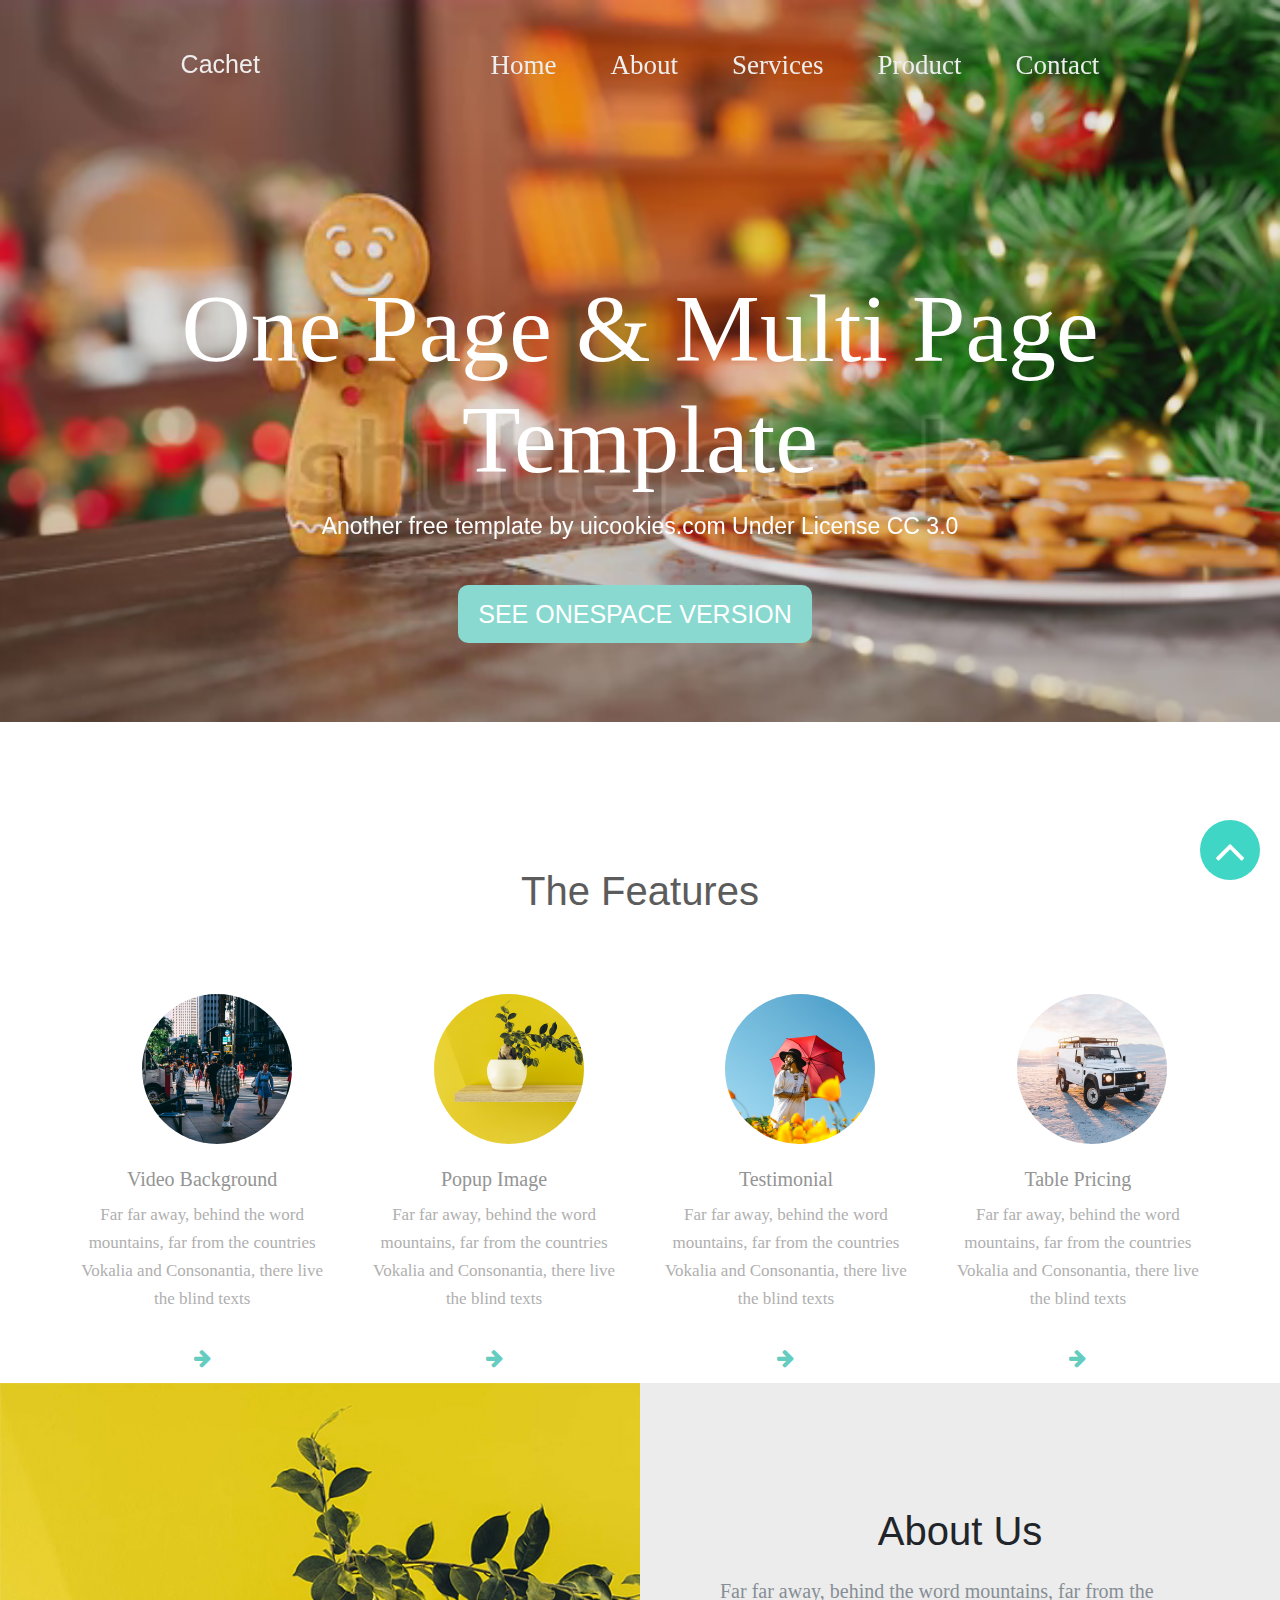
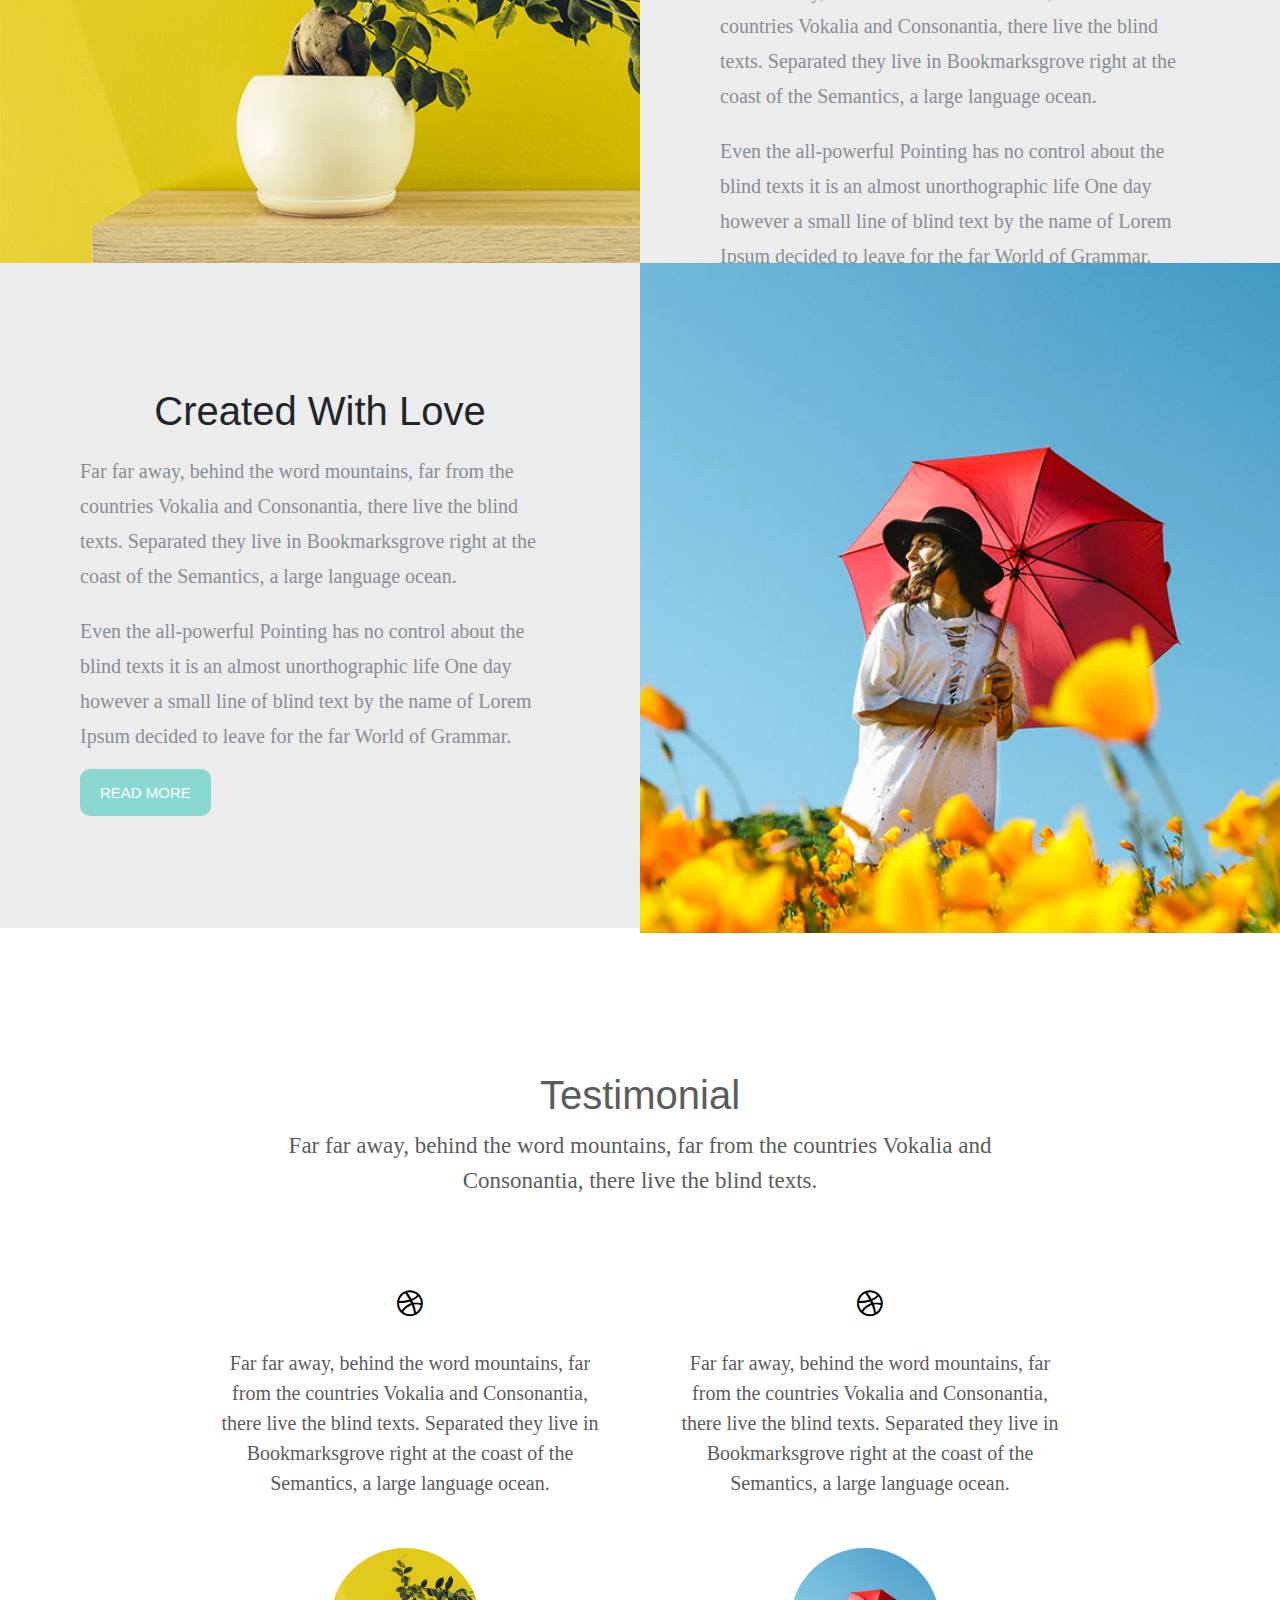
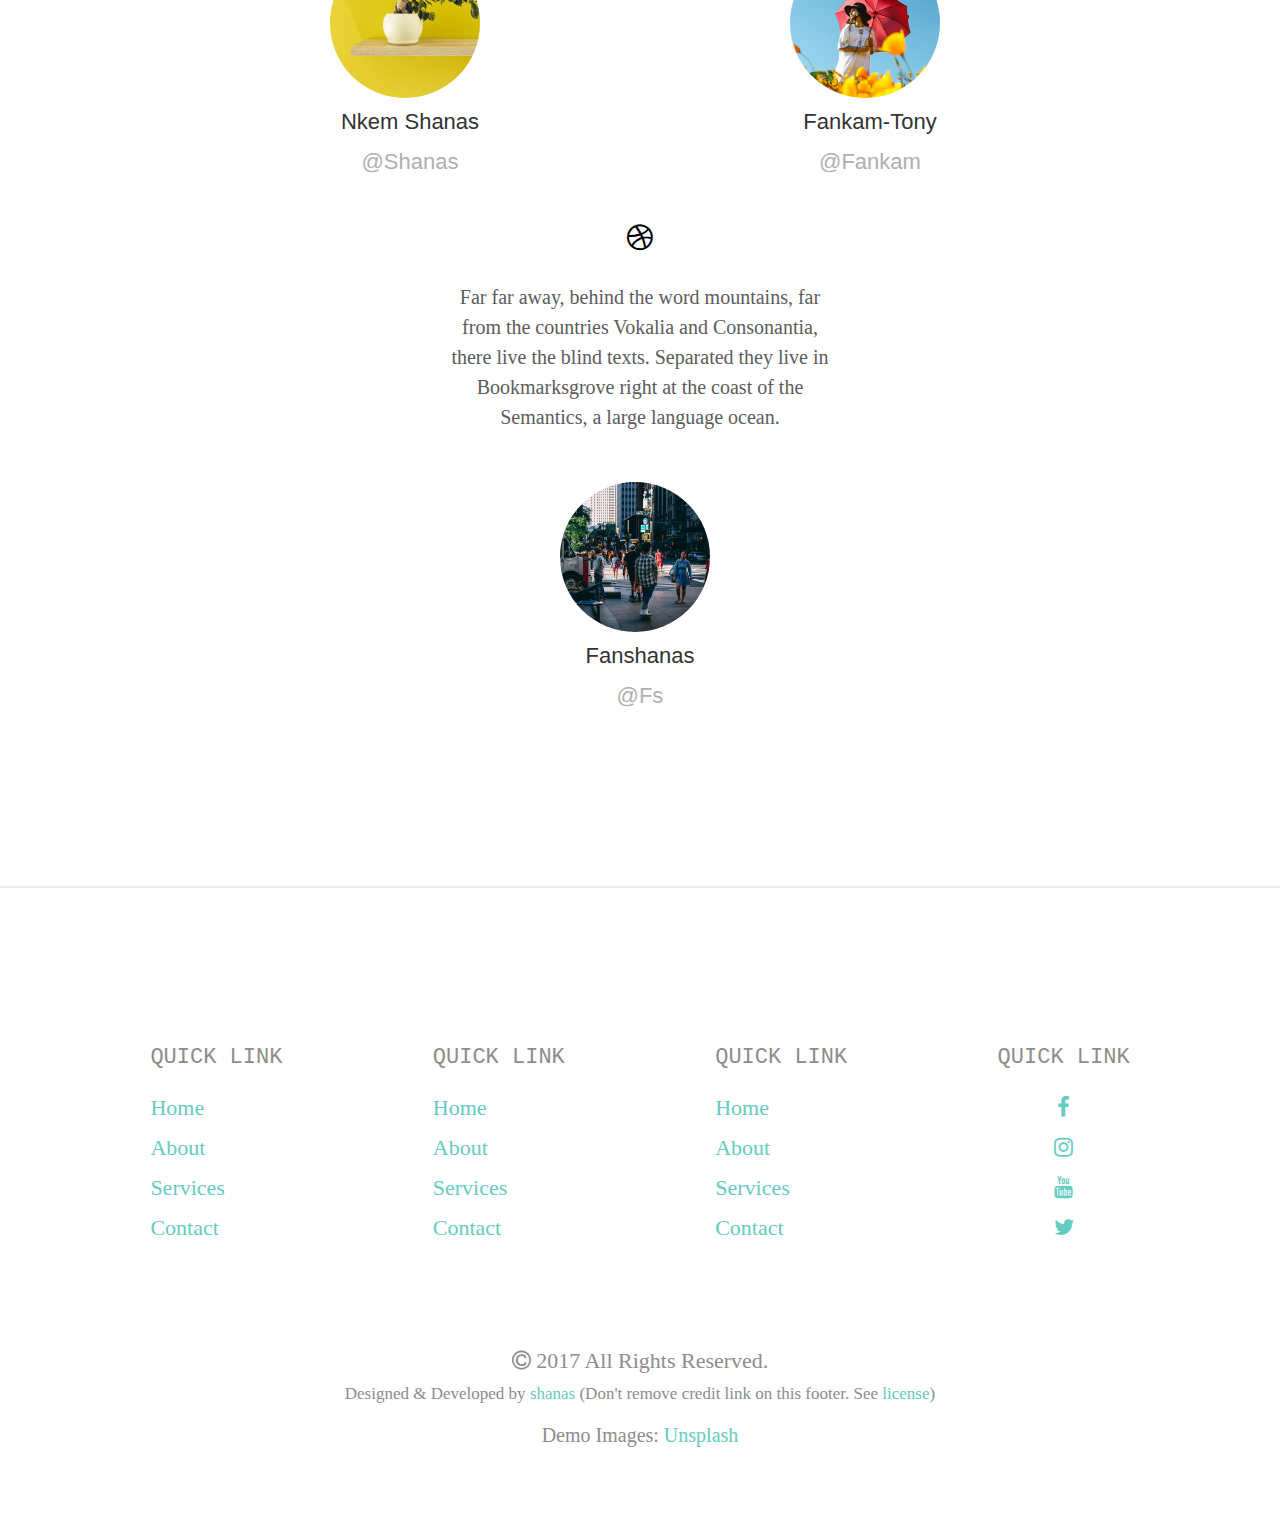
<file: index.html>
<!DOCTYPE html>
<html lang="en">
<head>
    <meta charset="UTF-8">
    <meta name="viewport" content="width=device-width, initial-scale=1.0">
    <title>Uicookies | Free HTML Template</title>
    <link rel="stylesheet" href="css/styles.css">
    <link rel="stylesheet" href="icons/font-awesome/css/font-awesome.css">
    <link 
        rel="icon"
        title="image/png"
        href="/images/logo.png"
    />
</head>
    <body>
        
        <section class="landing-page-container" id="back-video">
            <div class="header-link-container">
                <div class="logo-img">
                    <p>
                        cachet
                    </p>
                </div>

                <div class="link-container">
                    <ul>
                        <li><a href="index.html">home</a></li>
                        <li><a href="about.html" target="_blank">about</a></li>
                        <li><a href="service.html" target="_blank">services</a></li>
                        <li><a href="product.html" target="_blank">product</a></li>
                        <li><a href="contant.html" target="_blank">contact</a></li>
                    </ul>
                </div>
            </div>

            <div class="sub-menu-sm">
                <div class="logo-img" id="logo-img-ed">
                    <p>
                        cachet
                    </p>
                </div>

                <div class="navicon">
                    <i class="fa fa-navicon"></i>

                    <div class="link-container" id="link-ed">
                        <ul>
                            <li><a href="index.html">home</a></li>
                            <li><a href="about.html">about</a></li>
                            <li><a href="service.html">services</a></li>
                            <li><a href="product.html">product</a></li>
                            <li><a href="contant.html">contact</a></li>
                        </ul>
                    </div>
                </div>
            </div>

            <div class="contact-text-container">
                <div class="contact ed">
                    <p>
                        one page & multi page template
                    </p>
                </div>

                <div class="contact-text">
                    <p>
                        Another free template by uicookies.com Under License CC 3.0
                    </p>
                </div>

                <div class="get-watch-container">
                    <div class="get-app">
                        <p>
                            <a href="https://unsplash.com/" target="_blank">see onespace version</a>
                        </p>
                    </div>
                    
                </div>
            </div>

            <video autoplay loop muted class="video">
                <source src="videos/stock-footage-gingerbread-man-dancing-in-christmas-cozy-interior-on-table-d-animation-of-funny-hot-and-sweet.webm">
            </video>
        </section> 


        <section class="features-container">
            <div class="header-text">
                <p>
                    the features
                </p>
            </div>
            <div class="feature-content-container">
                <div class="feature-content">
                    <div class="image">
                        <img src="/images/img_1.jpg" alt="">
                    </div>
                    <div class="feature-text1">
                        <p>
                            video background
                        </p>
                    </div>
                    <div class="feature-text2">
                        <p>
                            Far far away, behind the word
                        </p>
                        <p>
                            mountains, far from the countries
                        </p>
                        <p>
                            Vokalia and Consonantia, there live
                        </p>
                        <p>
                            the blind texts
                        </p>
                    </div>
                    <div class="icon">
                        <i class="fa fa-arrow-right"></i>
                    </div>
                </div>

                <div class="feature-content">
                    <div class="image">
                        <img src="/images/img_2.jpg" alt="">
                    </div>
                    <div class="feature-text1">
                        <p>
                            popup image
                        </p>
                    </div>
                    <div class="feature-text2">
                        <p>
                            Far far away, behind the word
                        </p>
                        <p>
                            mountains, far from the countries
                        </p>
                        <p>
                            Vokalia and Consonantia, there live
                        </p>
                        <p>
                            the blind texts
                        </p>
                    </div>
                    <div class="icon">
                        <i class="fa fa-arrow-right"></i>
                    </div>
                </div>

                <div class="feature-content">
                    <div class="image">
                        <img src="/images/img_3.jpg" alt="">
                    </div>
                    <div class="feature-text1">
                        <p>
                            testimonial
                        </p>
                    </div>
                    <div class="feature-text2">
                        <p>
                            Far far away, behind the word
                        </p>
                        <p>
                            mountains, far from the countries
                        </p>
                        <p>
                            Vokalia and Consonantia, there live
                        </p>
                        <p>
                            the blind texts
                        </p>
                    </div>
                    <div class="icon">
                        <i class="fa fa-arrow-right"></i>
                    </div>
                </div>

                <div class="feature-content">
                    <div class="image">
                        <img src="/images/img_4.jpg" alt="">
                    </div>
                    <div class="feature-text1">
                        <p>
                            table pricing
                        </p>
                    </div>
                    <div class="feature-text2">
                        <p>
                            Far far away, behind the word
                        </p>
                        <p>
                            mountains, far from the countries
                        </p>
                        <p>
                            Vokalia and Consonantia, there live
                        </p>
                        <p>
                            the blind texts
                        </p>
                    </div>
                    <div class="icon">
                        <i class="fa fa-arrow-right"></i>
                    </div>
                </div>
            </div>
        </section>


        <section class="about-container"> 
            <div class="about">
                <div class="about-image"></div>
                <div class="about-text">
                    <div class="about-header">
                        <p>
                            about us
                        </p>
                    </div>
                    <div class="about-text1">
                        <p>
                            Far far away, behind the word mountains, far from the countries Vokalia and Consonantia, there live the blind texts. Separated they live in Bookmarksgrove right at the coast of the Semantics, a large language ocean.
                        </p>
                    </div>
                    <div class="about-text1 ed">
                        <p>
                            Even the all-powerful Pointing has no control about the blind texts it is an almost unorthographic life One day however a small line of blind text by the name of Lorem Ipsum decided to leave for the far World of Grammar.
                        </p>
                    </div>
                    <div class="get-app">
                        <p>
                            <a href="https://uicookies.com/demo/theme/cachet/single-page.html" target="_blank">read more</a>
                        </p>
                    </div>
                </div>
            </div>


            <div class="none">
                <div class="about-image"></div>
                <div class="about-text">
                    <div class="about-header">
                        <p>
                            about us
                        </p>
                    </div>
                    <div class="about-text1">
                        <p>
                            Far far away, behind the word mountains, far from the countries Vokalia and Consonantia, there live the blind texts. Separated they live in Bookmarksgrove right at the coast of the Semantics, a large language ocean.
                        </p>
                    </div>
                    <div class="about-text1 ed">
                        <p>
                            Even the all-powerful Pointing has no control about the blind texts it is an almost unorthographic life One day however a small line of blind text by the name of Lorem Ipsum decided to leave for the far World of Grammar.
                        </p>
                    </div>
                    <div class="get-app">
                        <p>
                            <a href="https://uicookies.com/demo/theme/cachet/single-page.html" target="_blank">read more</a>
                        </p>
                    </div>
                </div>
            </div>
        </section>
        

        <section class="about-container ed"> 
            <div class="about">
                <div class="about-image ed"></div>
                <div class="about-text">
                    <div class="about-header">
                        <p>
                            Created with love
                        </p>
                    </div>
                    <div class="about-text1">
                        <p>
                            Far far away, behind the word mountains, far from the countries Vokalia and Consonantia, there live the blind texts. Separated they live in Bookmarksgrove right at the coast of the Semantics, a large language ocean.
                        </p>
                    </div>
                    <div class="about-text1 ed">
                        <p>
                            Even the all-powerful Pointing has no control about the blind texts it is an almost unorthographic life One day however a small line of blind text by the name of Lorem Ipsum decided to leave for the far World of Grammar.
                        </p>
                    </div>
                    <div class="get-app">
                        <p>
                            <a href="https://uicookies.com/demo/theme/cachet/single-page.html" target="_blank">read more</a>
                        </p>
                    </div>
                </div>
            </div>


            <div class="none">
                <div class="about-image ed"></div>
                <div class="about-text">
                    <div class="about-header">
                        <p>
                            Created with love
                        </p>
                    </div>
                    <div class="about-text1">
                        <p>
                            Far far away, behind the word mountains, far from the countries Vokalia and Consonantia, there live the blind texts. Separated they live in Bookmarksgrove right at the coast of the Semantics, a large language ocean.
                        </p>
                    </div>
                    <div class="about-text1 ed">
                        <p>
                            Even the all-powerful Pointing has no control about the blind texts it is an almost unorthographic life One day however a small line of blind text by the name of Lorem Ipsum decided to leave for the far World of Grammar.
                        </p>
                    </div>
                    <div class="get-app">
                        <p>
                            <a href="https://uicookies.com/demo/theme/cachet/single-page.html" target="_blank">read more</a>
                        </p>
                    </div>
                </div>
            </div>
        </section>

        
        <section>
            <div class="testimonial-container">
                <div class="header-text2">
                    <p>
                        testimonial
                    </p>
                </div>
                <div class="testmo-text1">
                    <p>
                        Far far away, behind the word mountains, far from the countries Vokalia and
                    </p>
                    <p>
                        Consonantia, there live the blind texts.
                    </p>
                </div>

                <div class="people-testmo-container">
                    <div class="people-testmo">
                        <div class="testmo-icon">
                            <i class="fa fa-dribbble"></i>
                        </div>
                        <div class="text-testimo">
                            <p>
                                Far far away, behind the word mountains, far from the countries Vokalia and Consonantia, there live the blind texts. Separated they live in Bookmarksgrove right at the coast of the Semantics, a large language ocean.
                            </p>
                        </div>
                        <div class="image">
                            <img src="/images/img_2.jpg" alt="">
                        </div>
                        <div class="name">
                            <p>
                                nkem shanas
                            </p>
                            <p class="at-name">
                                @shanas
                            </p>
                        </div>
                    </div>

                    <div class="people-testmo">
                        <div class="testmo-icon">
                            <i class="fa fa-dribbble"></i>
                        </div>
                        <div class="text-testimo">
                            <p>
                                Far far away, behind the word mountains, far from the countries Vokalia and Consonantia, there live the blind texts. Separated they live in Bookmarksgrove right at the coast of the Semantics, a large language ocean.
                            </p>
                        </div>
                        <div class="image">
                            <img src="/images/img_3.jpg" alt="">
                        </div>
                        <div class="name">
                            <p>
                                fankam-tony
                            </p>
                            <p class="at-name">
                                @fankam
                            </p>
                        </div>
                    </div>

                    <div class="people-testmo">
                        <div class="testmo-icon">
                            <i class="fa fa-dribbble"></i>
                        </div>
                        <div class="text-testimo">
                            <p>
                                Far far away, behind the word mountains, far from the countries Vokalia and Consonantia, there live the blind texts. Separated they live in Bookmarksgrove right at the coast of the Semantics, a large language ocean.
                            </p>
                        </div>
                        <div class="image">
                            <img src="/images/img_1.jpg" alt="">
                        </div>
                        <div class="name">
                            <p>
                                fanshanas
                            </p>
                            <p class="at-name">
                                @fs
                            </p>
                        </div>
                    </div>

                </div>
            </div>
        </section>


        <section>
            <div class="horizontal-line"></div>
            
            <div class="center-footer-link">
                <div class="quick-link-container">
                    <div class="quick">
                        <p>
                            quick link
                        </p>
                    </div>

                    <div class="quick-link-container">
                        <div class="quick-link">
                            <a href="index.html">home</a>
                        </div>
                        <div class="quick-link">
                            <a href="about.html" target="_blank">about</a>
                        </div>
                        <div class="quick-link">
                            <a href="service.html" target="_blank">services</a>
                        </div>
                        <div class="quick-link">
                            <a href="#contact-home" target="_blank">contact</a>
                        </div>
                    </div>
                </div>

                <div class="quick-link-container">
                    <div class="quick">
                        <p>
                            quick link
                        </p>
                    </div>

                    <div class="quick-link-container">
                        <div class="quick-link">
                            <a href="index.html">home</a>
                        </div>
                        <div class="quick-link">
                            <a href="about.html" target="_blank">about</a>
                        </div>
                        <div class="quick-link">
                            <a href="service.html" target="_blank">services</a>
                        </div>
                        <div class="quick-link">
                            <a href="#contact-home" target="_blank">contact</a>
                        </div>
                    </div>
                </div>

                <div class="quick-link-container">
                    <div class="quick">
                        <p>
                            quick link
                        </p>
                    </div>

                    <div class="quick-link-container">
                        <div class="quick-link">
                            <a href="index.html">home</a>
                        </div>
                        <div class="quick-link">
                            <a href="about.html" target="_blank">about</a>
                        </div>
                        <div class="quick-link">
                            <a href="service.html" target="_blank">services</a>
                        </div>
                        <div class="quick-link">
                            <a href="#contact-home" target="_blank">contact</a>
                        </div>
                    </div>
                </div>

                <div class="quick-link-container">
                    <div class="quick">
                        <p>
                            quick link
                        </p>
                    </div>

                    <div class="quick-link-container ed">
                        <div class="quick-link">
                            <a href=""><i class="fa fa-facebook"> <span>| facebook</span> </i></a>
                        </div>
                        <div class="quick-link">
                            <a href=""><i class="fa fa-instagram"> <span>| instagram</span> </i></a>
                        </div>
                        <div class="quick-link">
                            <a href=""><i class="fa fa-youtube"> <span>| youtube</span> </i></a>
                        </div>
                        <div class="quick-link">
                            <a href=""><i class="fa fa-twitter"> <span>| twitter</span> </i></a>
                        </div>
                    </div>
                </div>
            </div>

            <div class="footer-conclude-container">
                <div class="footer-copyright">
                    <p>
                        <i class="fa fa-copyright"></i> 2017 all rights reserved.
                    </p>
                </div>
                <div class="footer-text">
                    <p>
                        Designed & Developed by <span>shanas</span> (Don't remove credit link on this footer. See <a href="https://uicookies.com/demo/theme/cachet/single-page.html" target="_blank">license</a>)
                    </p>
                </div>
                <div class="demo">
                    <p>
                        demo images: <a href="https://unsplash.com/" target="_blank"><span>unsplash</span></a>
                    </p>
                </div>
            </div>

            <div class="scroll-to-top">
                <a href="index.html"><i class="fa fa-angle-up"></i></a>
            </div>
        </section>
    </body>
</html>
</file>
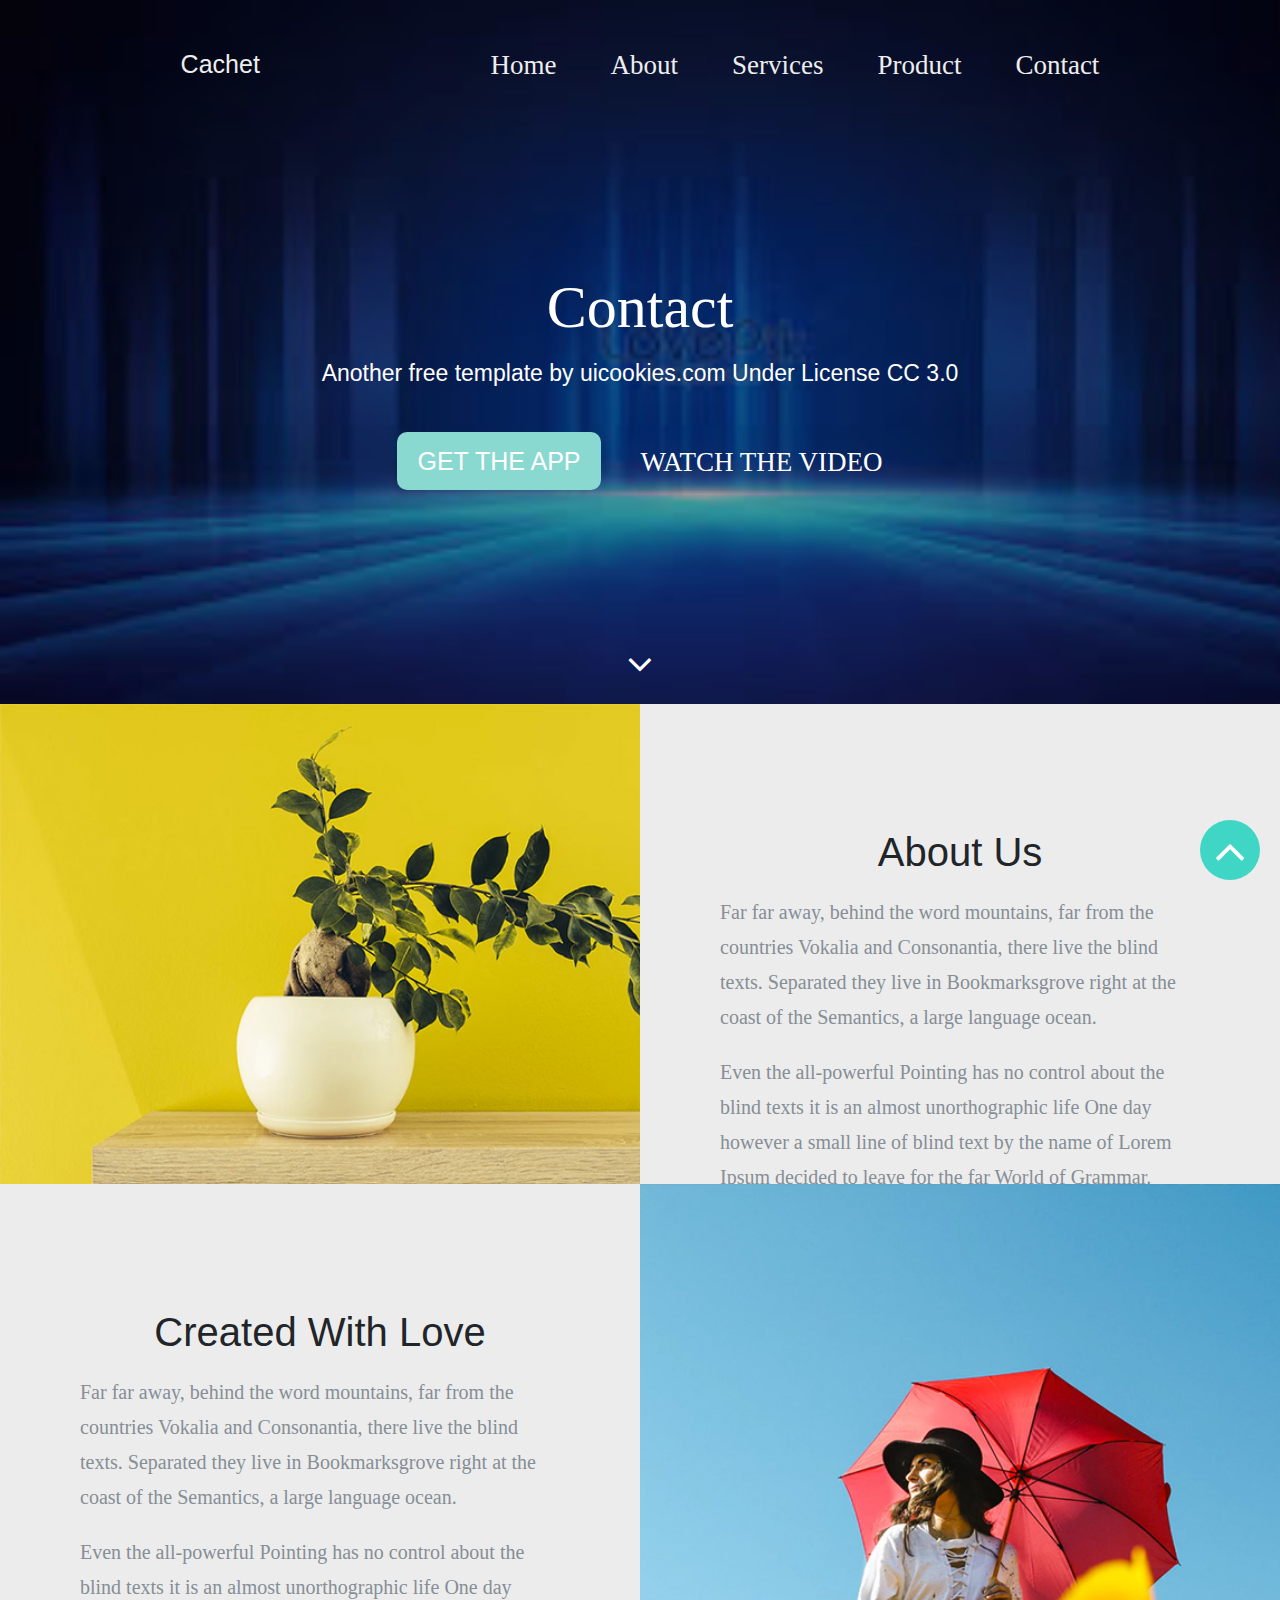
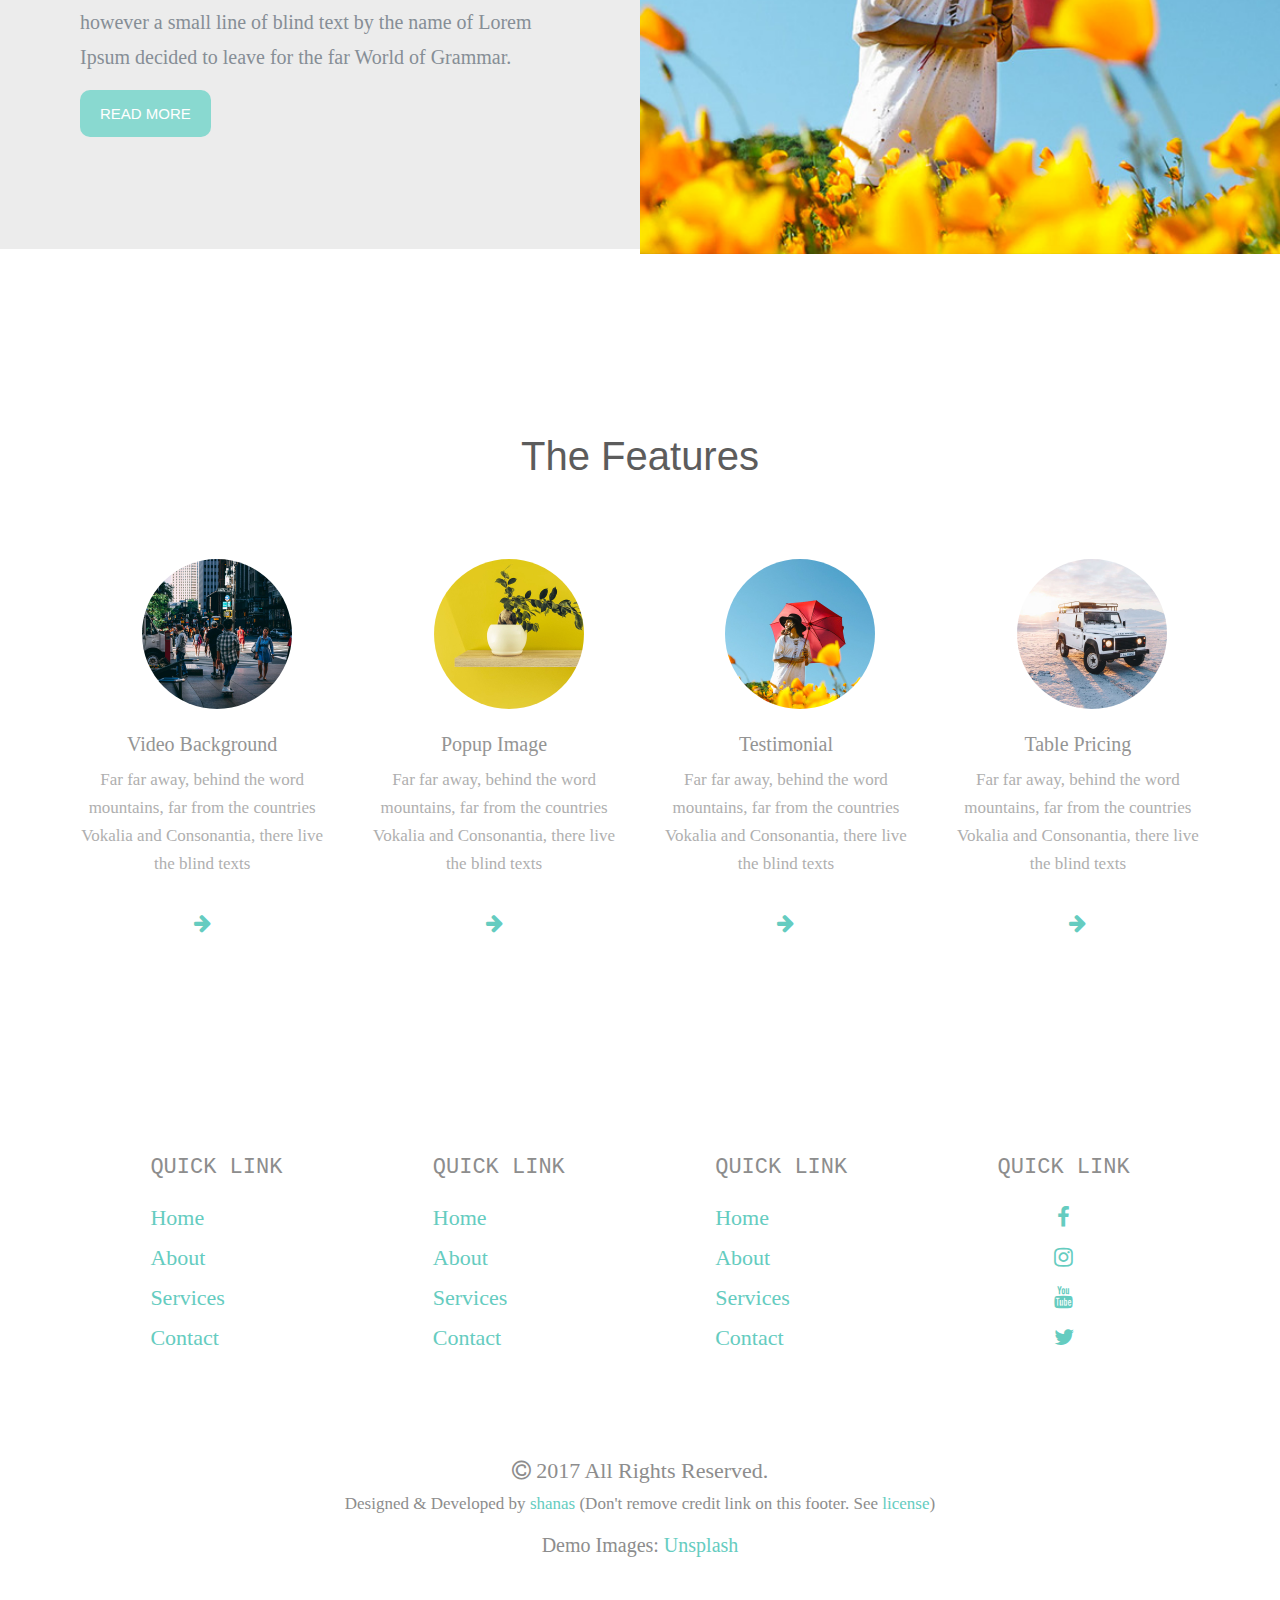
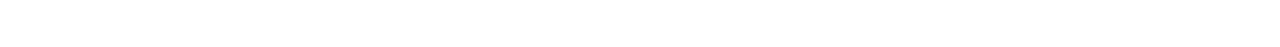
<file: about.html>
<!DOCTYPE html>
<html lang="en">
<head>
    <meta charset="UTF-8">
    <meta name="viewport" content="width=device-width, initial-scale=1.0">
    <title>know more about us | Free stress</title>
    <link rel="stylesheet" href="css/styles.css">
    <link rel="stylesheet" href="icons/font-awesome/css/font-awesome.css">
    <link 
        rel="icon"
        title="image/png"
        href="/images/logo.png"
    />
</head>
    <body>
        
        <section class="landing-page-container" id="about-home">
            <div class="header-link-container">
                <div class="logo-img">
                    <p>
                        cachet
                    </p>
                </div>

                <div class="link-container">
                    <ul>
                        <li><a href="index.html" target="_blank">home</a></li>
                        <li><a href="">about</a></li>
                        <li><a href="service.html">services</a></li>
                        <li><a href="product.html" target="_blank">product</a></li>
                        <li><a href="">contact</a></li>
                    </ul>
                </div>
            </div>

            <div class="sub-menu-sm">
                <div class="logo-img" id="logo-img-ed">
                    <p>
                        cachet
                    </p>
                </div>

                <div class="navicon">
                    <i class="fa fa-navicon"></i>

                    <div class="link-container" id="link-ed">
                        <ul>
                            <li><a href="index.html">home</a></li>
                            <li><a href="">about</a></li>
                            <li><a href="service.html">services</a></li>
                            <li><a href="product.html">product</a></li>
                            <li><a href="contant.html">contact</a></li>
                        </ul>
                    </div>
                </div>
            </div>

            <div class="contact-text-container">
                <div class="contact">
                    <p>
                        contact
                    </p>
                </div>

                <div class="contact-text">
                    <p>
                        Another free template by uicookies.com Under License CC 3.0
                    </p>
                </div>

                <div class="get-watch-container">
                    <div class="get-app">
                        <p>
                            <a href="https://uicookies.com/demo/theme/cachet/single-page.html" target="_blank">get the app</a>
                        </p>
                    </div>
                    
                    <div class="watch-video">
                        <p>
                            <a href="">watch the video</a>
                        </p>
                    </div>
                </div>
            </div>

            <div class="icon-down">
               <a href="#footer"> <i class="fa fa-angle-down"></i> </a>
            </div>
        </section>


        <section class="about-container"> 
            <div class="about">
                <div class="about-image"></div>
                <div class="about-text">
                    <div class="about-header">
                        <p>
                            about us
                        </p>
                    </div>
                    <div class="about-text1">
                        <p>
                            Far far away, behind the word mountains, far from the countries Vokalia and Consonantia, there live the blind texts. Separated they live in Bookmarksgrove right at the coast of the Semantics, a large language ocean.
                        </p>
                    </div>
                    <div class="about-text1 ed">
                        <p>
                            Even the all-powerful Pointing has no control about the blind texts it is an almost unorthographic life One day however a small line of blind text by the name of Lorem Ipsum decided to leave for the far World of Grammar.
                        </p>
                    </div>
                    <div class="get-app">
                        <p>
                            <a href="https://uicookies.com/demo/theme/cachet/single-page.html" target="_blank">read more</a>
                        </p>
                    </div>
                </div>
            </div>


            <div class="none">
                <div class="about-image"></div>
                <div class="about-text">
                    <div class="about-header">
                        <p>
                            about us
                        </p>
                    </div>
                    <div class="about-text1">
                        <p>
                            Far far away, behind the word mountains, far from the countries Vokalia and Consonantia, there live the blind texts. Separated they live in Bookmarksgrove right at the coast of the Semantics, a large language ocean.
                        </p>
                    </div>
                    <div class="about-text1 ed">
                        <p>
                            Even the all-powerful Pointing has no control about the blind texts it is an almost unorthographic life One day however a small line of blind text by the name of Lorem Ipsum decided to leave for the far World of Grammar.
                        </p>
                    </div>
                    <div class="get-app">
                        <p>
                            <a href="https://uicookies.com/demo/theme/cachet/single-page.html" target="_blank">read more</a>
                        </p>
                    </div>
                </div>
            </div>
        </section>
        

        <section class="about-container ed"> 
            <div class="about">
                <div class="about-image ed"></div>
                <div class="about-text">
                    <div class="about-header">
                        <p>
                            Created with love
                        </p>
                    </div>
                    <div class="about-text1">
                        <p>
                            Far far away, behind the word mountains, far from the countries Vokalia and Consonantia, there live the blind texts. Separated they live in Bookmarksgrove right at the coast of the Semantics, a large language ocean.
                        </p>
                    </div>
                    <div class="about-text1 ed">
                        <p>
                            Even the all-powerful Pointing has no control about the blind texts it is an almost unorthographic life One day however a small line of blind text by the name of Lorem Ipsum decided to leave for the far World of Grammar.
                        </p>
                    </div>
                    <div class="get-app">
                        <p>
                            <a href="https://uicookies.com/demo/theme/cachet/single-page.html" target="_blank">read more</a>
                        </p>
                    </div>
                </div>
            </div>


            <div class="none">
                <div class="about-image ed"></div>
                <div class="about-text">
                    <div class="about-header">
                        <p>
                            Created with love
                        </p>
                    </div>
                    <div class="about-text1">
                        <p>
                            Far far away, behind the word mountains, far from the countries Vokalia and Consonantia, there live the blind texts. Separated they live in Bookmarksgrove right at the coast of the Semantics, a large language ocean.
                        </p>
                    </div>
                    <div class="about-text1 ed">
                        <p>
                            Even the all-powerful Pointing has no control about the blind texts it is an almost unorthographic life One day however a small line of blind text by the name of Lorem Ipsum decided to leave for the far World of Grammar.
                        </p>
                    </div>
                    <div class="get-app">
                        <p>
                            <a href="https://uicookies.com/demo/theme/cachet/single-page.html" target="_blank">read more</a>
                        </p>
                    </div>
                </div>
            </div>
        </section>

        

        <section class="features-container ed2">
            <div class="header-text ed">
                <p>
                    the features
                </p>
            </div>
            <div class="feature-content-container">
                <div class="feature-content">
                    <div class="image">
                        <img src="/images/img_1.jpg" alt="">
                    </div>
                    <div class="feature-text1">
                        <p>
                            video background
                        </p>
                    </div>
                    <div class="feature-text2">
                        <p>
                            Far far away, behind the word
                        </p>
                        <p>
                            mountains, far from the countries
                        </p>
                        <p>
                            Vokalia and Consonantia, there live
                        </p>
                        <p>
                            the blind texts
                        </p>
                    </div>
                    <div class="icon">
                        <i class="fa fa-arrow-right"></i>
                    </div>
                </div>

                <div class="feature-content">
                    <div class="image">
                        <img src="/images/img_2.jpg" alt="">
                    </div>
                    <div class="feature-text1">
                        <p>
                            popup image
                        </p>
                    </div>
                    <div class="feature-text2">
                        <p>
                            Far far away, behind the word
                        </p>
                        <p>
                            mountains, far from the countries
                        </p>
                        <p>
                            Vokalia and Consonantia, there live
                        </p>
                        <p>
                            the blind texts
                        </p>
                    </div>
                    <div class="icon">
                        <i class="fa fa-arrow-right"></i>
                    </div>
                </div>

                <div class="feature-content">
                    <div class="image">
                        <img src="/images/img_3.jpg" alt="">
                    </div>
                    <div class="feature-text1">
                        <p>
                            testimonial
                        </p>
                    </div>
                    <div class="feature-text2">
                        <p>
                            Far far away, behind the word
                        </p>
                        <p>
                            mountains, far from the countries
                        </p>
                        <p>
                            Vokalia and Consonantia, there live
                        </p>
                        <p>
                            the blind texts
                        </p>
                    </div>
                    <div class="icon">
                        <i class="fa fa-arrow-right"></i>
                    </div>
                </div>

                <div class="feature-content">
                    <div class="image">
                        <img src="/images/img_4.jpg" alt="">
                    </div>
                    <div class="feature-text1">
                        <p>
                            table pricing
                        </p>
                    </div>
                    <div class="feature-text2">
                        <p>
                            Far far away, behind the word
                        </p>
                        <p>
                            mountains, far from the countries
                        </p>
                        <p>
                            Vokalia and Consonantia, there live
                        </p>
                        <p>
                            the blind texts
                        </p>
                    </div>
                    <div class="icon">
                        <i class="fa fa-arrow-right"></i>
                    </div>
                </div>
            </div>
        </section>


        <section class="footer-container ed" id="footer">
            <div class="center-footer-link">
                <div class="quick-link-container">
                    <div class="quick">
                        <p>
                            quick link
                        </p>
                    </div>

                    <div class="quick-link-container">
                        <div class="quick-link">
                            <a href="index.html">home</a>
                        </div>
                        <div class="quick-link">
                            <a href="about.html">about</a>
                        </div>
                        <div class="quick-link">
                            <a href="service.html">services</a>
                        </div>
                        <div class="quick-link">
                            <a href="#contact-home">contact</a>
                        </div>
                    </div>
                </div>

                <div class="quick-link-container">
                    <div class="quick">
                        <p>
                            quick link
                        </p>
                    </div>

                    <div class="quick-link-container">
                        <div class="quick-link">
                            <a href="index.html">home</a>
                        </div>
                        <div class="quick-link">
                            <a href="about.html">about</a>
                        </div>
                        <div class="quick-link">
                            <a href="service.html">services</a>
                        </div>
                        <div class="quick-link">
                            <a href="#contact-home">contact</a>
                        </div>
                    </div>
                </div>

                <div class="quick-link-container">
                    <div class="quick">
                        <p>
                            quick link
                        </p>
                    </div>

                    <div class="quick-link-container">
                        <div class="quick-link">
                            <a href="index.html">home</a>
                        </div>
                        <div class="quick-link">
                            <a href="about.html">about</a>
                        </div>
                        <div class="quick-link">
                            <a href="service.html">services</a>
                        </div>
                        <div class="quick-link">
                            <a href="#contact-home">contact</a>
                        </div>
                    </div>
                </div>

                <div class="quick-link-container">
                    <div class="quick">
                        <p>
                            quick link
                        </p>
                    </div>

                    <div class="quick-link-container ed">
                        <div class="quick-link">
                            <a href=""><i class="fa fa-facebook"> <span>| facebook</span> </i></a>
                        </div>
                        <div class="quick-link">
                            <a href=""><i class="fa fa-instagram"> <span>| instagram</span> </i></a>
                        </div>
                        <div class="quick-link">
                            <a href=""><i class="fa fa-youtube"> <span>| youtube</span> </i></a>
                        </div>
                        <div class="quick-link">
                            <a href=""><i class="fa fa-twitter"> <span>| twitter</span> </i></a>
                        </div>
                    </div>
                </div>
            </div>

            <div class="footer-conclude-container">
                <div class="footer-copyright">
                    <p>
                        <i class="fa fa-copyright"></i> 2017 all rights reserved.
                    </p>
                </div>
                <div class="footer-text">
                    <p>
                        Designed & Developed by <span>shanas</span> (Don't remove credit link on this footer. See <a href="https://uicookies.com/demo/theme/cachet/single-page.html" target="_blank">license</a>)
                    </p>
                </div>
                <div class="demo">
                    <p>
                        demo images: <a href="https://unsplash.com/" target="_blank"><span>unsplash</span></a>
                    </p>
                </div>
            </div>

            <div class="scroll-to-top">
                <a href="about.html"><i class="fa fa-angle-up"></i></a>
            </div>
        </section> 

    </body>
</html>
</file>
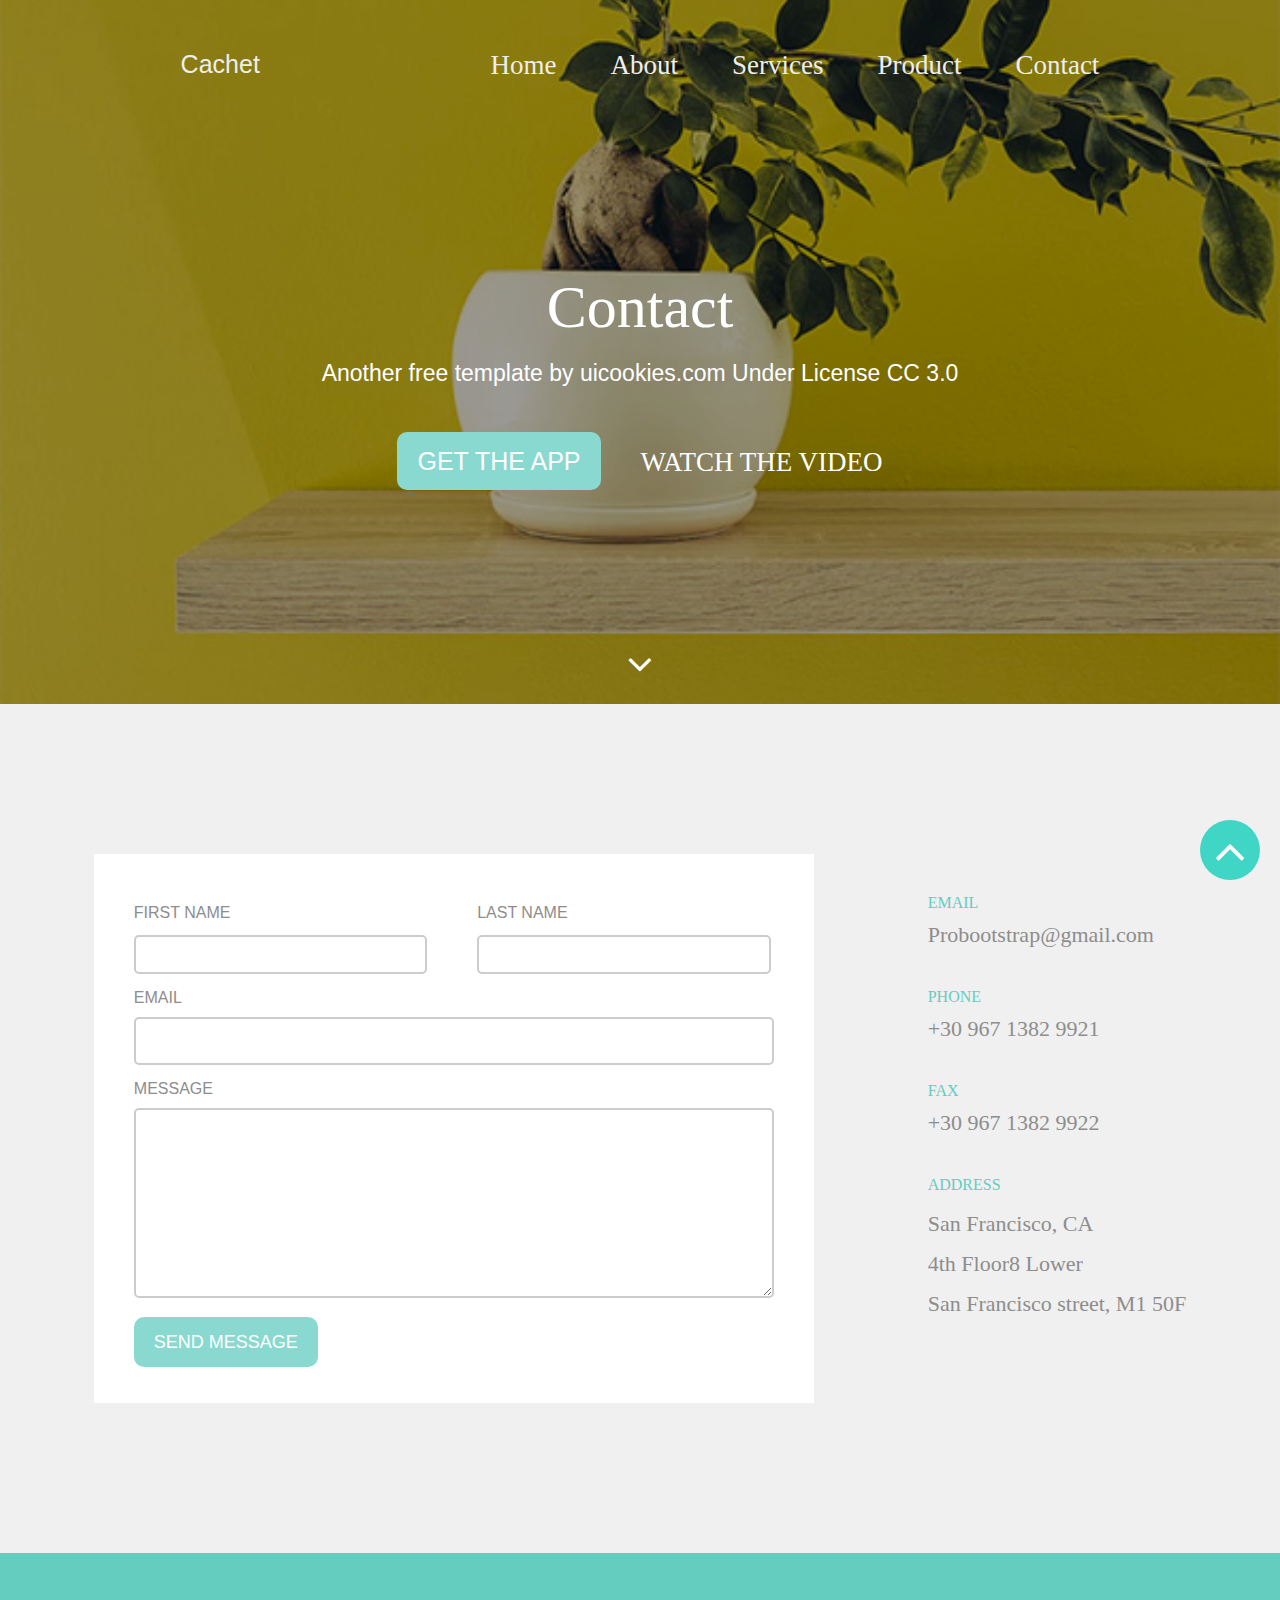
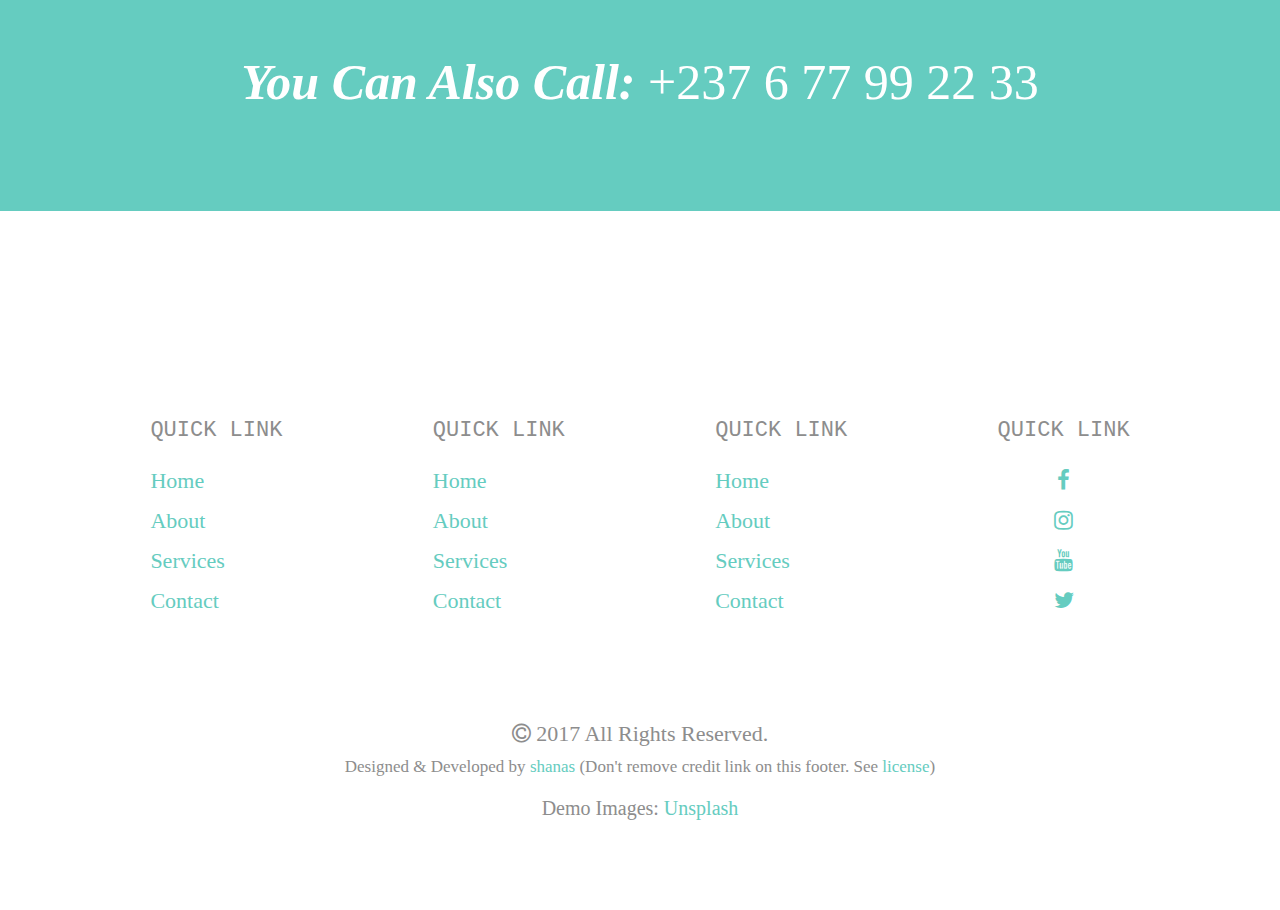
<file: contant.html>
<!DOCTYPE html>
<html lang="en">
<head>
    <meta charset="UTF-8">
    <meta name="viewport" content="width=device-width, initial-scale=1.0">
    <title>Uicookies | Free HTML Template</title>
    <link rel="stylesheet" href="css/styles.css">
    <link rel="stylesheet" href="icons/font-awesome/css/font-awesome.css">
    <link 
        rel="icon"
        title="image/png"
        href="/images/logo.png"
    />
</head>
    <body>
        
        <section class="landing-page-container" id="contact-home">
            <div class="header-link-container">
                <div class="logo-img">
                    <p>
                        cachet
                    </p>
                </div>

                <div class="link-container">
                    <ul>
                        <li><a href="index.html" target="_blank">home</a></li>
                        <li><a href="about.html">about</a></li>
                        <li><a href="service.html">services</a></li>
                        <li><a href="product.html">product</a></li>
                        <li><a href="">contact</a></li>
                    </ul>
                </div>
            </div>

            <div class="sub-menu-sm">
                <div class="logo-img" id="logo-img-ed">
                    <p>
                        cachet
                    </p>
                </div>

                <div class="navicon">
                    <i class="fa fa-navicon"></i>

                    <div class="link-container" id="link-ed">
                        <ul>
                            <li><a href="index.html">home</a></li>
                            <li><a href="about.html">about</a></li>
                            <li><a href="service.html">services</a></li>
                            <li><a href="product.html">product</a></li>
                            <li><a href="contant.html">contact</a></li>
                        </ul>
                    </div>
                </div>
            </div>

            <div class="contact-text-container">
                <div class="contact">
                    <p>
                        contact
                    </p>
                </div>

                <div class="contact-text">
                    <p>
                        Another free template by uicookies.com Under License CC 3.0
                    </p>
                </div>

                <div class="get-watch-container">
                    <div class="get-app">
                        <p>
                            <a href="https://uicookies.com/demo/theme/cachet/single-page.html" target="_blank">get the app</a>
                        </p>
                    </div>
                    
                    <div class="watch-video">
                        <p>
                            <a href="">watch the video</a>
                        </p>
                    </div>
                </div>
            </div>

            <div class="icon-down">
               <a href="#footer"> <i class="fa fa-angle-down"></i> </a>
            </div>
        </section>


        <section class="message-area-container">
            <div class="message-container1">
                <div class="name-container">
                    <div>
                        <div class="name-text">
                            <p>
                                first name
                            </p>
                        </div>
                        <div class="name">
                            <input type="text">
                        </div>
                    </div>

                    <div class="last-name-container">
                        <div class="name-text">
                            <p>
                                last name
                            </p>
                        </div>
                        <div class="name">
                            <input type="text">
                        </div>
                    </div>
                </div>

                <div class="email">
                    <div class="name-text ed">
                        <p>
                            email
                        </p>
                    </div>
                    <input type="text">
                </div>

                <div class="message">
                    <div class="name-text ed">
                        <p>
                            message
                        </p>
                    </div>
                    <textarea name="" id="" cols="30" rows="10"></textarea>
                </div>

                <div class="get-app ed">
                    <p>
                        <a href="message.html">send message</a>
                    </p>
                </div>
            </div>

            <div class="message-container2">
                <div class="infor">
                    <div class="text-message">
                        <p>
                            email
                        </p>
                    </div>
                    <div class="text-content">
                        <p>
                            Probootstrap@gmail.com
                        </p>
                    </div>
                </div>

                <div class="infor">
                    <div class="text-message">
                        <p>
                            phone
                        </p>
                    </div>
                    <div class="text-content">
                        <p>
                            +30 967 1382 9921
                        </p>
                    </div>
                </div>

                <div class="infor">
                    <div class="text-message">
                        <p>
                            fax
                        </p>
                    </div>
                    <div class="text-content">
                        <p>
                            +30 967 1382 9922
                        </p>
                    </div>
                </div>

                <div class="infor">
                    <div class="text-message">
                        <p>
                            address
                        </p>
                    </div>
                    <div class="text-content ed">
                        <p>
                            San Francisco, CA 
                        </p>
                        <p>
                            4th Floor8 Lower
                        </p>
                        <p>
                            San Francisco street, M1 50F 
                        </p>
                    </div>
                </div>
            </div>
        </section>
        
        <div class="number-container">
            <div class="text">
                <p>
                    <em><b>you can also call:</b></em>
                    <span>
                        +237 6 77 99 22 33
                    </span>
                </p>
            </div>
            
        </div>

        <section class="footer-container" id="footer">
            <div class="center-footer-link">
                <div class="quick-link-container">
                    <div class="quick">
                        <p>
                            quick link
                        </p>
                    </div>

                    <div class="quick-link-container">
                        <div class="quick-link">
                            <a href="index.html">home</a>
                        </div>
                        <div class="quick-link">
                            <a href="about.html">about</a>
                        </div>
                        <div class="quick-link">
                            <a href="service.html">services</a>
                        </div>
                        <div class="quick-link">
                            <a href="#contact-home">contact</a>
                        </div>
                    </div>
                </div>

                <div class="quick-link-container">
                    <div class="quick">
                        <p>
                            quick link
                        </p>
                    </div>

                    <div class="quick-link-container">
                        <div class="quick-link">
                            <a href="index.html">home</a>
                        </div>
                        <div class="quick-link">
                            <a href="about.html">about</a>
                        </div>
                        <div class="quick-link">
                            <a href="service.html">services</a>
                        </div>
                        <div class="quick-link">
                            <a href="#contact-home">contact</a>
                        </div>
                    </div>
                </div>

                <div class="quick-link-container">
                    <div class="quick">
                        <p>
                            quick link
                        </p>
                    </div>

                    <div class="quick-link-container">
                        <div class="quick-link">
                            <a href="index.html">home</a>
                        </div>
                        <div class="quick-link">
                            <a href="about.html">about</a>
                        </div>
                        <div class="quick-link">
                            <a href="service.html">services</a>
                        </div>
                        <div class="quick-link">
                            <a href="#contact-home">contact</a>
                        </div>
                    </div>
                </div>

                <div class="quick-link-container">
                    <div class="quick">
                        <p>
                            quick link
                        </p>
                    </div>

                    <div class="quick-link-container ed">
                        <div class="quick-link">
                            <a href=""><i class="fa fa-facebook"> <span>| facebook</span> </i></a>
                        </div>
                        <div class="quick-link">
                            <a href=""><i class="fa fa-instagram"> <span>| instagram</span> </i></a>
                        </div>
                        <div class="quick-link">
                            <a href=""><i class="fa fa-youtube"> <span>| youtube</span> </i></a>
                        </div>
                        <div class="quick-link">
                            <a href=""><i class="fa fa-twitter"> <span>| twitter</span> </i></a>
                        </div>
                    </div>
                </div>
            </div>

            <div class="footer-conclude-container">
                <div class="footer-copyright">
                    <p>
                        <i class="fa fa-copyright"></i> 2017 all rights reserved.
                    </p>
                </div>
                <div class="footer-text">
                    <p>
                        Designed & Developed by <span>shanas</span> (Don't remove credit link on this footer. See <a href="https://uicookies.com/demo/theme/cachet/single-page.html" target="_blank">license</a>)
                    </p>
                </div>
                <div class="demo">
                    <p>
                        demo images: <a href="https://unsplash.com/" target="_blank"><span>unsplash</span></a>
                    </p>
                </div>
            </div>

            <div class="scroll-to-top">
                <a href="contant.html"><i class="fa fa-angle-up"></i></a>
            </div>
        </section>

    </body>
</html>
</file>
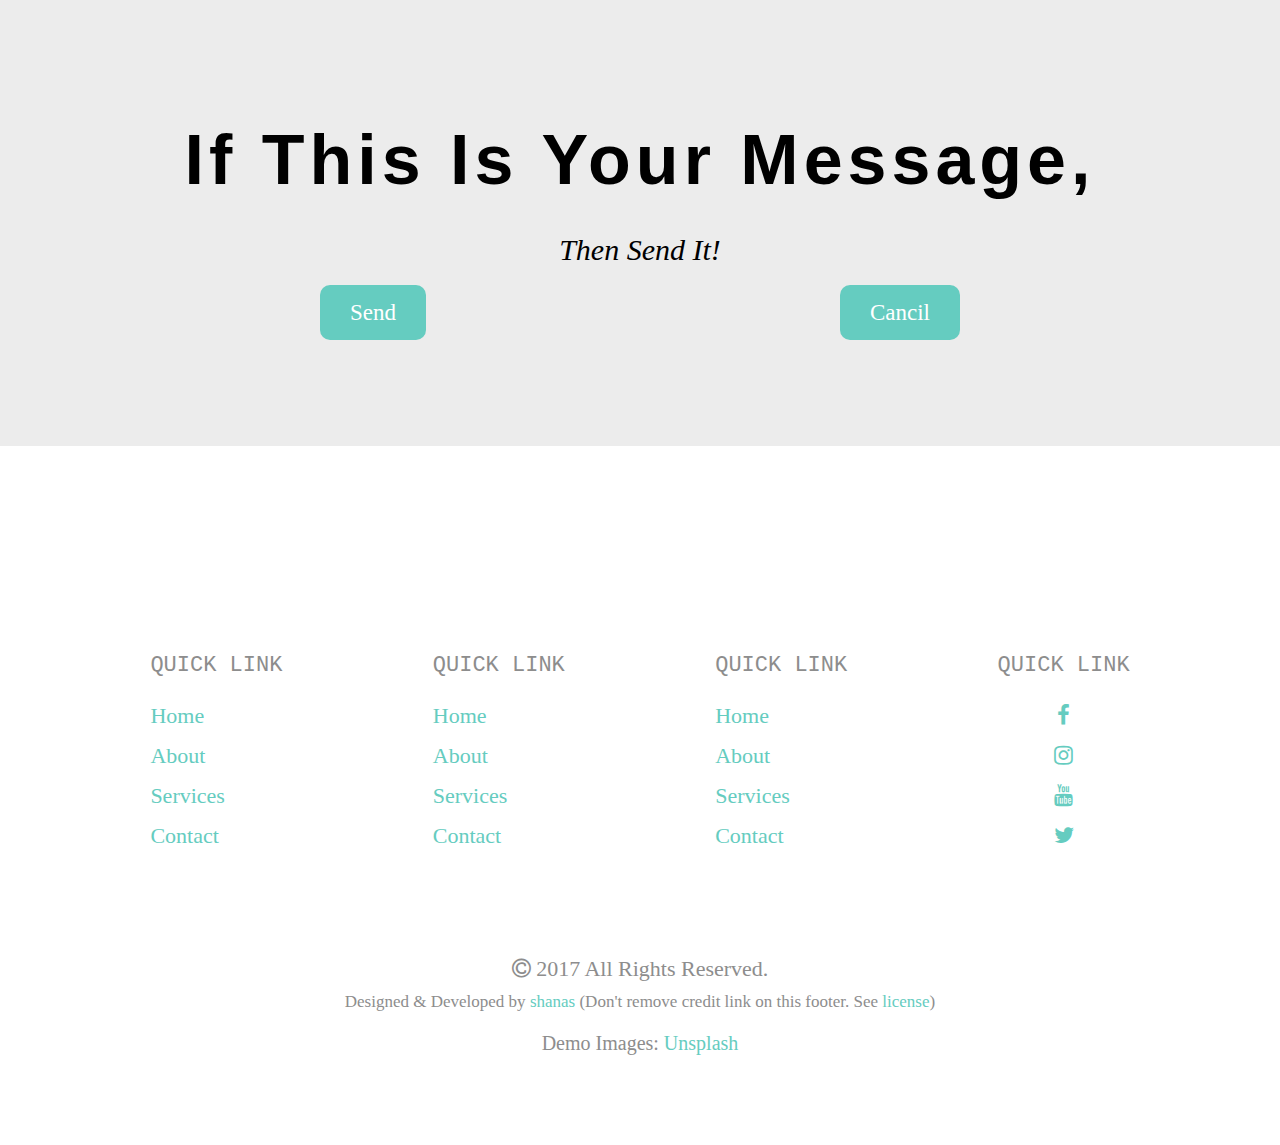
<file: message.html>
<!DOCTYPE html>
<html lang="en">
<head>
    <meta charset="UTF-8">
    <meta name="viewport" content="width=device-width, initial-scale=1.0">
    <title>Uicookies | Free HTML Template</title>
    <link rel="stylesheet" href="css/styles.css">
    <link rel="stylesheet" href="icons/font-awesome/css/font-awesome.css">
    <link 
        rel="icon"
        title="image/png"
        href="/images/logo.png"
    />
</head>
    <body>
        
        <section>
            <div class="message-container">
                <div class="message-text">
                    <h1>
                        if this is your message,
                    </h1>
                    <em>
                        then send it!
                    </em>
                </div>

                <div class="message-btns-container">
                    <div class="btn">
                        <a href="index.html">send</a>
                    </div>

                    <div class="btn">
                        <a href="contant.html">cancil</a>
                    </div>
                </div>
            </div>
        </section>

        
        <section class="footer-container" id="footer">
            <div class="center-footer-link">
                <div class="quick-link-container">
                    <div class="quick">
                        <p>
                            quick link
                        </p>
                    </div>

                    <div class="quick-link-container">
                        <div class="quick-link">
                            <a href="index.html">home</a>
                        </div>
                        <div class="quick-link">
                            <a href="about.html">about</a>
                        </div>
                        <div class="quick-link">
                            <a href="service.html">services</a>
                        </div>
                        <div class="quick-link">
                            <a href="#contact-home">contact</a>
                        </div>
                    </div>
                </div>

                <div class="quick-link-container">
                    <div class="quick">
                        <p>
                            quick link
                        </p>
                    </div>

                    <div class="quick-link-container">
                        <div class="quick-link">
                            <a href="index.html">home</a>
                        </div>
                        <div class="quick-link">
                            <a href="about.html">about</a>
                        </div>
                        <div class="quick-link">
                            <a href="service.html">services</a>
                        </div>
                        <div class="quick-link">
                            <a href="#contact-home">contact</a>
                        </div>
                    </div>
                </div>

                <div class="quick-link-container">
                    <div class="quick">
                        <p>
                            quick link
                        </p>
                    </div>

                    <div class="quick-link-container">
                        <div class="quick-link">
                            <a href="index.html">home</a>
                        </div>
                        <div class="quick-link">
                            <a href="about.html">about</a>
                        </div>
                        <div class="quick-link">
                            <a href="service.html">services</a>
                        </div>
                        <div class="quick-link">
                            <a href="#contact-home">contact</a>
                        </div>
                    </div>
                </div>

                <div class="quick-link-container">
                    <div class="quick">
                        <p>
                            quick link
                        </p>
                    </div>

                    <div class="quick-link-container ed">
                        <div class="quick-link">
                            <a href=""><i class="fa fa-facebook"> <span>| facebook</span> </i></a>
                        </div>
                        <div class="quick-link">
                            <a href=""><i class="fa fa-instagram"> <span>| instagram</span> </i></a>
                        </div>
                        <div class="quick-link">
                            <a href=""><i class="fa fa-youtube"> <span>| youtube</span> </i></a>
                        </div>
                        <div class="quick-link">
                            <a href=""><i class="fa fa-twitter"> <span>| twitter</span> </i></a>
                        </div>
                    </div>
                </div>
            </div>

            <div class="footer-conclude-container">
                <div class="footer-copyright">
                    <p>
                        <i class="fa fa-copyright"></i> 2017 all rights reserved.
                    </p>
                </div>
                <div class="footer-text">
                    <p>
                        Designed & Developed by <span>shanas</span> (Don't remove credit link on this footer. See <a href="https://uicookies.com/demo/theme/cachet/single-page.html" target="_blank">license</a>)
                    </p>
                </div>
                <div class="demo">
                    <p>
                        demo images: <a href="https://unsplash.com/" target="_blank"><span>unsplash</span></a>
                    </p>
                </div>
            </div>
        </section>

    </body>
</html>
</file>
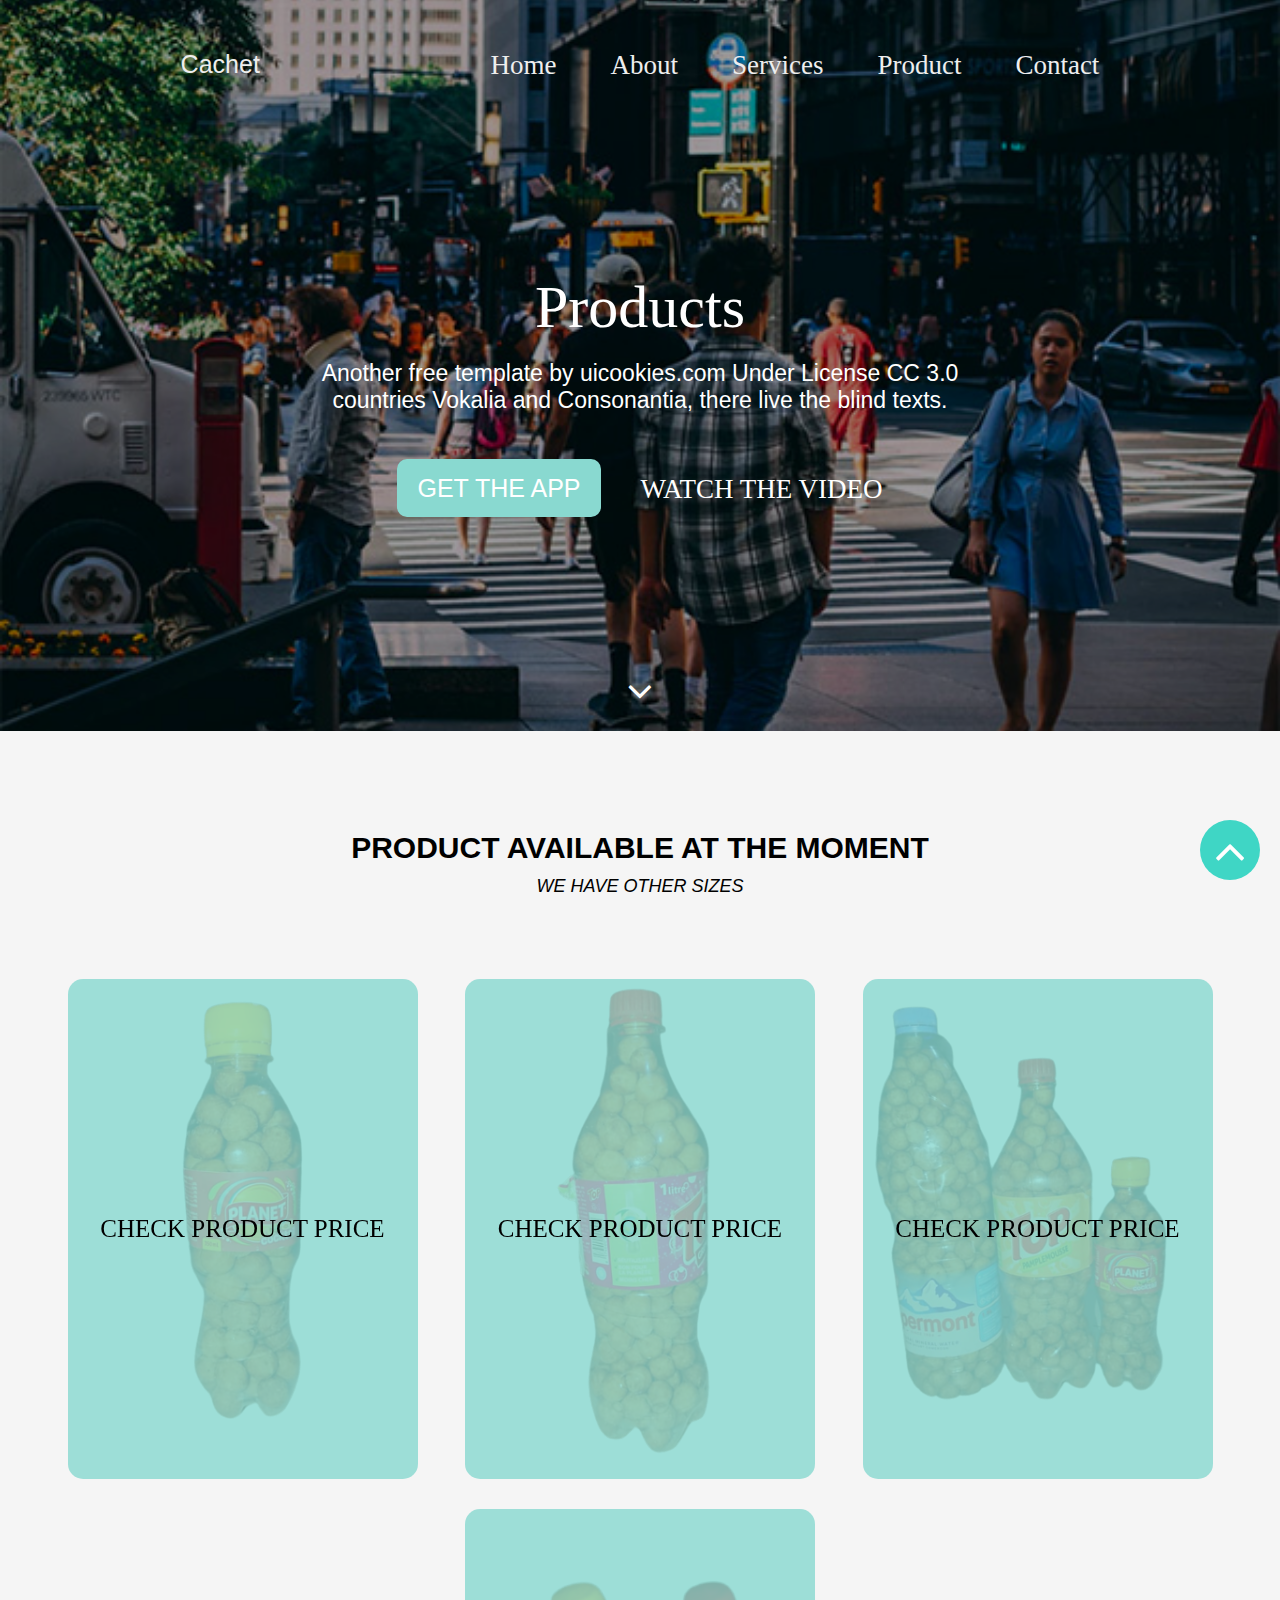
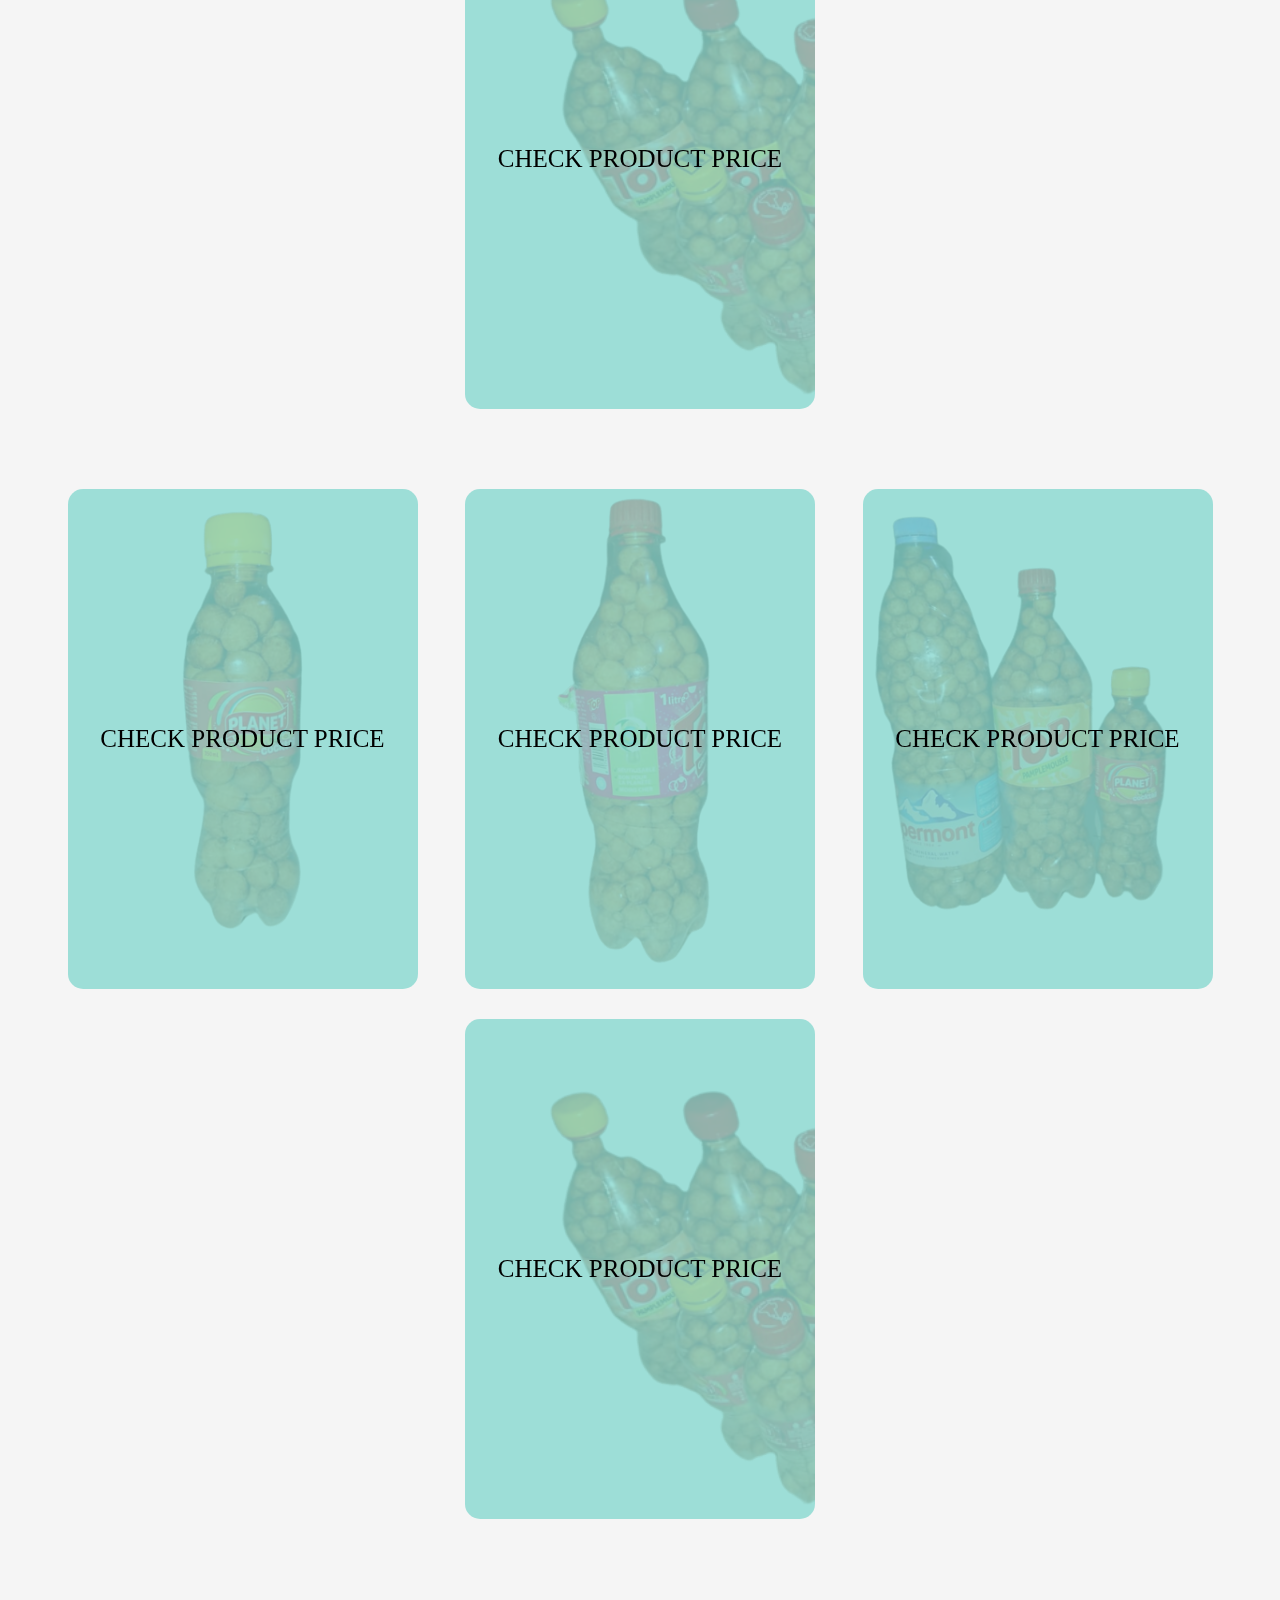
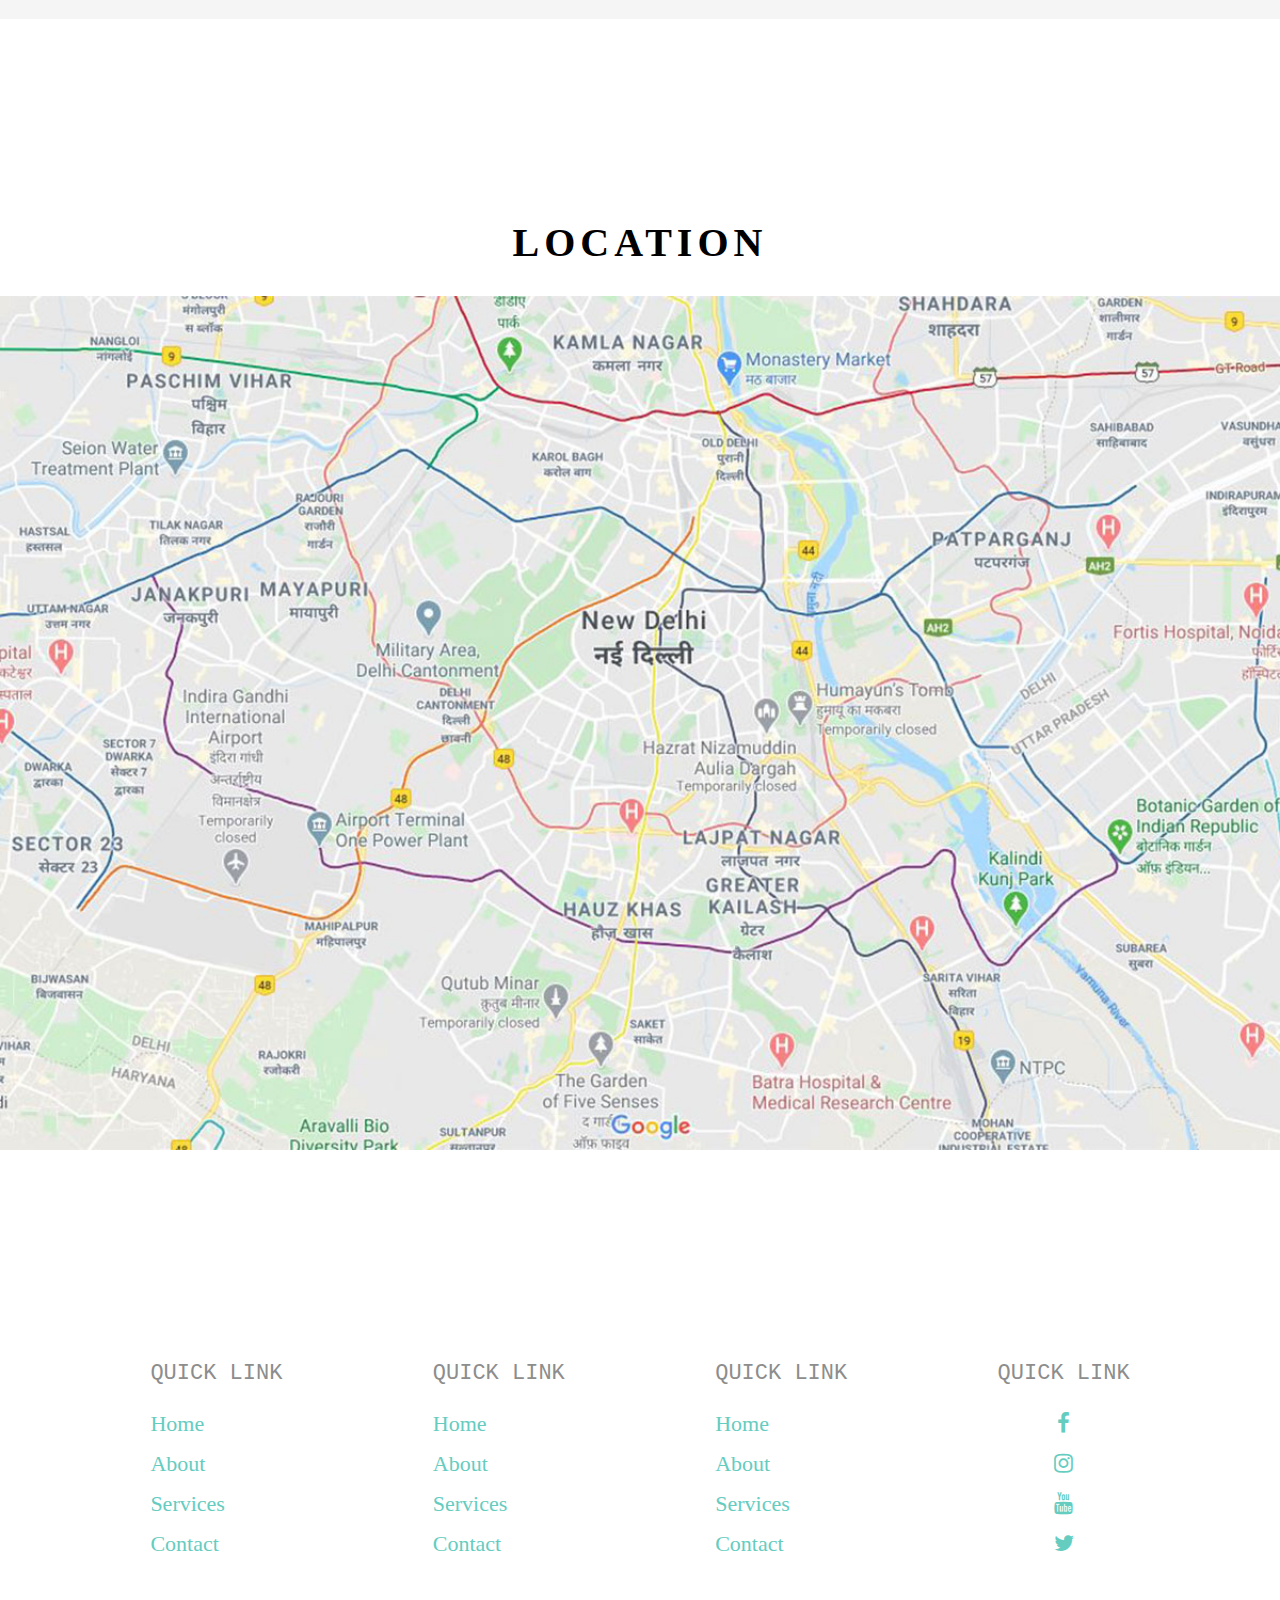
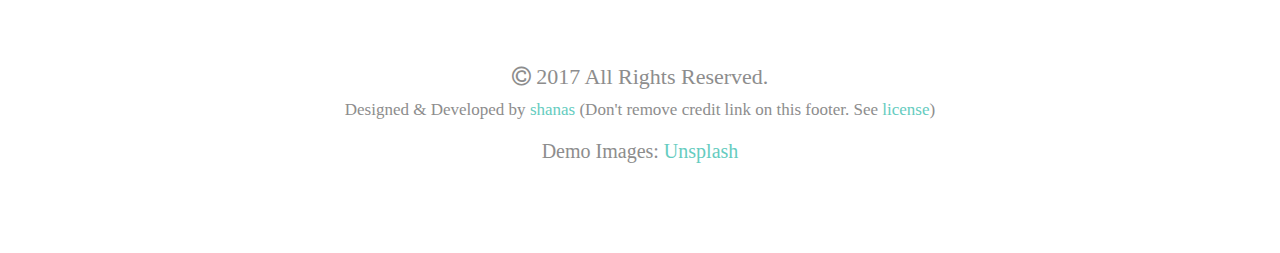
<file: product.html>
<!DOCTYPE html>
<html lang="en">
<head>
    <meta charset="UTF-8">
    <meta name="viewport" content="width=device-width, initial-scale=1.0">
    <title>Uicookies | Free HTML Template</title>
    <link rel="stylesheet" href="css/styles.css">
    <link rel="stylesheet" href="icons/font-awesome/css/font-awesome.css">
    <link 
        rel="icon"
        title="image/png"
        href="/images/logo.png"
    />
</head>
    <body>
        
        <section class="landing-page-container" id="product-content">
            <div class="header-link-container">
                <div class="logo-img">
                    <p>
                        cachet
                    </p>
                </div>

                <div class="link-container">
                    <ul>
                        <li><a href="index.html">home</a></li>
                        <li><a href="about.html">about</a></li>
                        <li><a href="service.html">services</a></li>
                        <li><a href="">product</a></li>
                        <li><a href="contant.html">contact</a></li>
                    </ul>
                </div>
            </div>

            <div class="sub-menu-sm">
                <div class="logo-img" id="logo-img-ed">
                    <p>
                        cachet
                    </p>
                </div>

                <div class="navicon">
                    <i class="fa fa-navicon"></i>

                    <div class="link-container" id="link-ed">
                        <ul>
                            <li><a href="index.html">home</a></li>
                            <li><a href="about.html">about</a></li>
                            <li><a href="service.html">services</a></li>
                            <li><a href="product.html">product</a></li>
                            <li><a href="contant.html">contact</a></li>
                        </ul>
                    </div>
                </div>
            </div>

            <div class="contact-text-container">
                <div class="contact">
                    <p>
                        products
                    </p>
                </div>

                <div class="contact-text">
                    <p>
                        Another free template by uicookies.com Under License CC 3.0
                    </p>
                    <p>
                        countries Vokalia and Consonantia, there live the blind texts.
                    </p>
                </div>

                <div class="get-watch-container">
                    <div class="get-app">
                        <p>
                            <a href="https://uicookies.com/demo/theme/cachet/single-page.html" target="_blank">get the app</a>
                        </p>
                    </div>
                    
                    <div class="watch-video">
                        <p>
                            <a href="">watch the video</a>
                        </p>
                    </div>
                </div>
            </div>

            <div class="icon-down">
            <a href="#footer"> <i class="fa fa-angle-down"></i> </a>
            </div>
        </section>


        <section class="product-container">
            <div class="product-text">
                <p>
                    <b>product available at the moment</b>
                </p>
                <p>
                    <em>we have other sizes</em>
                </p>
            </div>

            <div class="product-card-container">
                <div class="container">
                    <div class="card">
                        <div class="front"></div>
                        <div class="back">
                            <div class="drop-down">
                                <i class="fa fa-angle-down"></i>
                            </div>
                            <p>
                                you can get this for
                            </p>
                            <p>
                                <b><u>500frs</u></b>
                            </p>
                            <p>
                                for more infor email me:
                            </p>
                            <p>
                                <span><b><em>tabongshanas@gmail.com</em></b></span>
                            </p>
                            <p>
                                OR
                            </p>
                            <p>
                                also email me: 
                            </p>
                            <p>
                                <span><b><em>fankam-tonny@gmail.com</em></b></span>
                            </p>
                        </div>
                    </div>
                </div>

                <div class="container">
                    <div class="card">
                        <div class="front front2"></div>
                        <div class="back">
                            <div class="drop-down">
                                <i class="fa fa-angle-down"></i>
                            </div>
                            <p>
                                you can get this for
                            </p>
                            <p>
                                <b><u>1000frs</u></b>
                            </p>
                            <p>
                                for more infor email me:
                            </p>
                            <p>
                                <span><b><em>tabongshanas@gmail.com</em></b></span>
                            </p>
                            <p>
                                OR
                            </p>
                            <p>
                                also email me: 
                            </p>
                            <p>
                                <span><b><em>fankam-tonny@gmail.com</em></b></span>
                            </p>
                        </div>
                    </div>
                </div>

                <div class="container">
                    <div class="card">
                        <div class="front front3"></div>
                        <div class="back">
                            <div class="drop-down">
                                <i class="fa fa-angle-down"></i>
                            </div>
                            <p>
                                you can get this for
                            </p>
                            <p>
                                <b><u>2500frs</u></b>
                            </p>
                            <p>
                                for more infor email me:
                            </p>
                            <p>
                                <span><b><em>tabongshanas@gmail.com</em></b></span>
                            </p>
                            <p>
                                OR
                            </p>
                            <p>
                                also email me: 
                            </p>
                            <p>
                                <span><b><em>fankam-tonny@gmail.com</em></b></span>
                            </p>
                        </div>
                    </div>
                </div>

                <div class="container">
                    <div class="card">
                        <div class="front front4"></div>
                        <div class="back">
                            <div class="drop-down">
                                <i class="fa fa-angle-down"></i>
                            </div>
                            <p>
                                you can get this for
                            </p>
                            <p>
                                <b><u>3500frs</u></b>
                            </p>
                            <p>
                                for more infor email me:
                            </p>
                            <p>
                                <span><b><em>tabongshanas@gmail.com</em></b></span>
                            </p>
                            <p>
                                OR
                            </p>
                            <p>
                                also email me: 
                            </p>
                            <p>
                                <span><b><em>fankam-tonny@gmail.com</em></b></span>
                            </p>
                        </div>
                    </div>
                </div>
            </div>



            <div class="product-card-container ed">
                <div class="container">
                    <div class="card">
                        <div class="front"></div>
                        <div class="back">
                            <div class="drop-down">
                                <i class="fa fa-angle-down"></i>
                            </div>
                            <p>
                                you can get this for
                            </p>
                            <p>
                                <b><u>500frs</u></b>
                            </p>
                            <p>
                                for more infor email me:
                            </p>
                            <p>
                                <span><b><em>tabongshanas@gmail.com</em></b></span>
                            </p>
                            <p>
                                OR
                            </p>
                            <p>
                                also email me: 
                            </p>
                            <p>
                                <span><b><em>fankam-tonny@gmail.com</em></b></span>
                            </p>
                        </div>
                    </div>
                </div>

                <div class="container">
                    <div class="card">
                        <div class="front front2"></div>
                        <div class="back">
                            <div class="drop-down">
                                <i class="fa fa-angle-down"></i>
                            </div>
                            <p>
                                you can get this for
                            </p>
                            <p>
                                <b><u>1000frs</u></b>
                            </p>
                            <p>
                                for more infor email me:
                            </p>
                            <p>
                                <span><b><em>tabongshanas@gmail.com</em></b></span>
                            </p>
                            <p>
                                OR
                            </p>
                            <p>
                                also email me: 
                            </p>
                            <p>
                                <span><b><em>fankam-tonny@gmail.com</em></b></span>
                            </p>
                        </div>
                    </div>
                </div>

                <div class="container">
                    <div class="card">
                        <div class="front front3"></div>
                        <div class="back">
                            <div class="drop-down">
                                <i class="fa fa-angle-down"></i>
                            </div>
                            <p>
                                you can get this for
                            </p>
                            <p>
                                <b><u>2500frs</u></b>
                            </p>
                            <p>
                                for more infor email me:
                            </p>
                            <p>
                                <span><b><em>tabongshanas@gmail.com</em></b></span>
                            </p>
                            <p>
                                OR
                            </p>
                            <p>
                                also email me: 
                            </p>
                            <p>
                                <span><b><em>fankam-tonny@gmail.com</em></b></span>
                            </p>
                        </div>
                    </div>
                </div>

                <div class="container">
                    <div class="card">
                        <div class="front front4"></div>
                        <div class="back">
                            <div class="drop-down">
                                <i class="fa fa-angle-down"></i>
                            </div>
                            <p>
                                you can get this for
                            </p>
                            <p>
                                <b><u>3500frs</u></b>
                            </p>
                            <p>
                                for more infor email me:
                            </p>
                            <p>
                                <span><b><em>tabongshanas@gmail.com</em></b></span>
                            </p>
                            <p>
                                OR
                            </p>
                            <p>
                                also email me: 
                            </p>
                            <p>
                                <span><b><em>fankam-tonny@gmail.com</em></b></span>
                            </p>
                        </div>
                    </div>
                </div>
            </div>
        </section>

        <section class="map-container">
            <div class="map-text">
                <p>
                    <b>location</b>
                </p>
            </div>
            <img src="/images/map.jpg" alt="" class="image">
        </section>

        <section class="footer-container" id="footer">
            <div class="center-footer-link">
                <div class="quick-link-container">
                    <div class="quick">
                        <p>
                            quick link
                        </p>
                    </div>

                    <div class="quick-link-container">
                        <div class="quick-link">
                            <a href="index.html">home</a>
                        </div>
                        <div class="quick-link">
                            <a href="about.html">about</a>
                        </div>
                        <div class="quick-link">
                            <a href="service.html">services</a>
                        </div>
                        <div class="quick-link">
                            <a href="#contact-home">contact</a>
                        </div>
                    </div>
                </div>

                <div class="quick-link-container">
                    <div class="quick">
                        <p>
                            quick link
                        </p>
                    </div>

                    <div class="quick-link-container">
                        <div class="quick-link">
                            <a href="index.html">home</a>
                        </div>
                        <div class="quick-link">
                            <a href="about.html">about</a>
                        </div>
                        <div class="quick-link">
                            <a href="service.html">services</a>
                        </div>
                        <div class="quick-link">
                            <a href="#contact-home">contact</a>
                        </div>
                    </div>
                </div>

                <div class="quick-link-container">
                    <div class="quick">
                        <p>
                            quick link
                        </p>
                    </div>

                    <div class="quick-link-container">
                        <div class="quick-link">
                            <a href="index.html">home</a>
                        </div>
                        <div class="quick-link">
                            <a href="about.html">about</a>
                        </div>
                        <div class="quick-link">
                            <a href="service.html">services</a>
                        </div>
                        <div class="quick-link">
                            <a href="#contact-home">contact</a>
                        </div>
                    </div>
                </div>

                <div class="quick-link-container">
                    <div class="quick">
                        <p>
                            quick link
                        </p>
                    </div>

                    <div class="quick-link-container ed">
                        <div class="quick-link">
                            <a href=""><i class="fa fa-facebook"> <span>| facebook</span> </i></a>
                        </div>
                        <div class="quick-link">
                            <a href=""><i class="fa fa-instagram"> <span>| instagram</span> </i></a>
                        </div>
                        <div class="quick-link">
                            <a href=""><i class="fa fa-youtube"> <span>| youtube</span> </i></a>
                        </div>
                        <div class="quick-link">
                            <a href=""><i class="fa fa-twitter"> <span>| twitter</span> </i></a>
                        </div>
                    </div>
                </div>
            </div>

            <div class="footer-conclude-container">
                <div class="footer-copyright">
                    <p>
                        <i class="fa fa-copyright"></i> 2017 all rights reserved.
                    </p>
                </div>
                <div class="footer-text">
                    <p>
                        Designed & Developed by <span>shanas</span> (Don't remove credit link on this footer. See <a href="https://uicookies.com/demo/theme/cachet/single-page.html" target="_blank">license</a>)
                    </p>
                </div>
                <div class="demo">
                    <p>
                        demo images: <a href="https://unsplash.com/" target="_blank"><span>unsplash</span></a>
                    </p>
                </div>
            </div>

            <div class="scroll-to-top">
                <a href="product.html"><i class="fa fa-angle-up"></i></a>
            </div>
        </section>
</body>
</html>
</file>
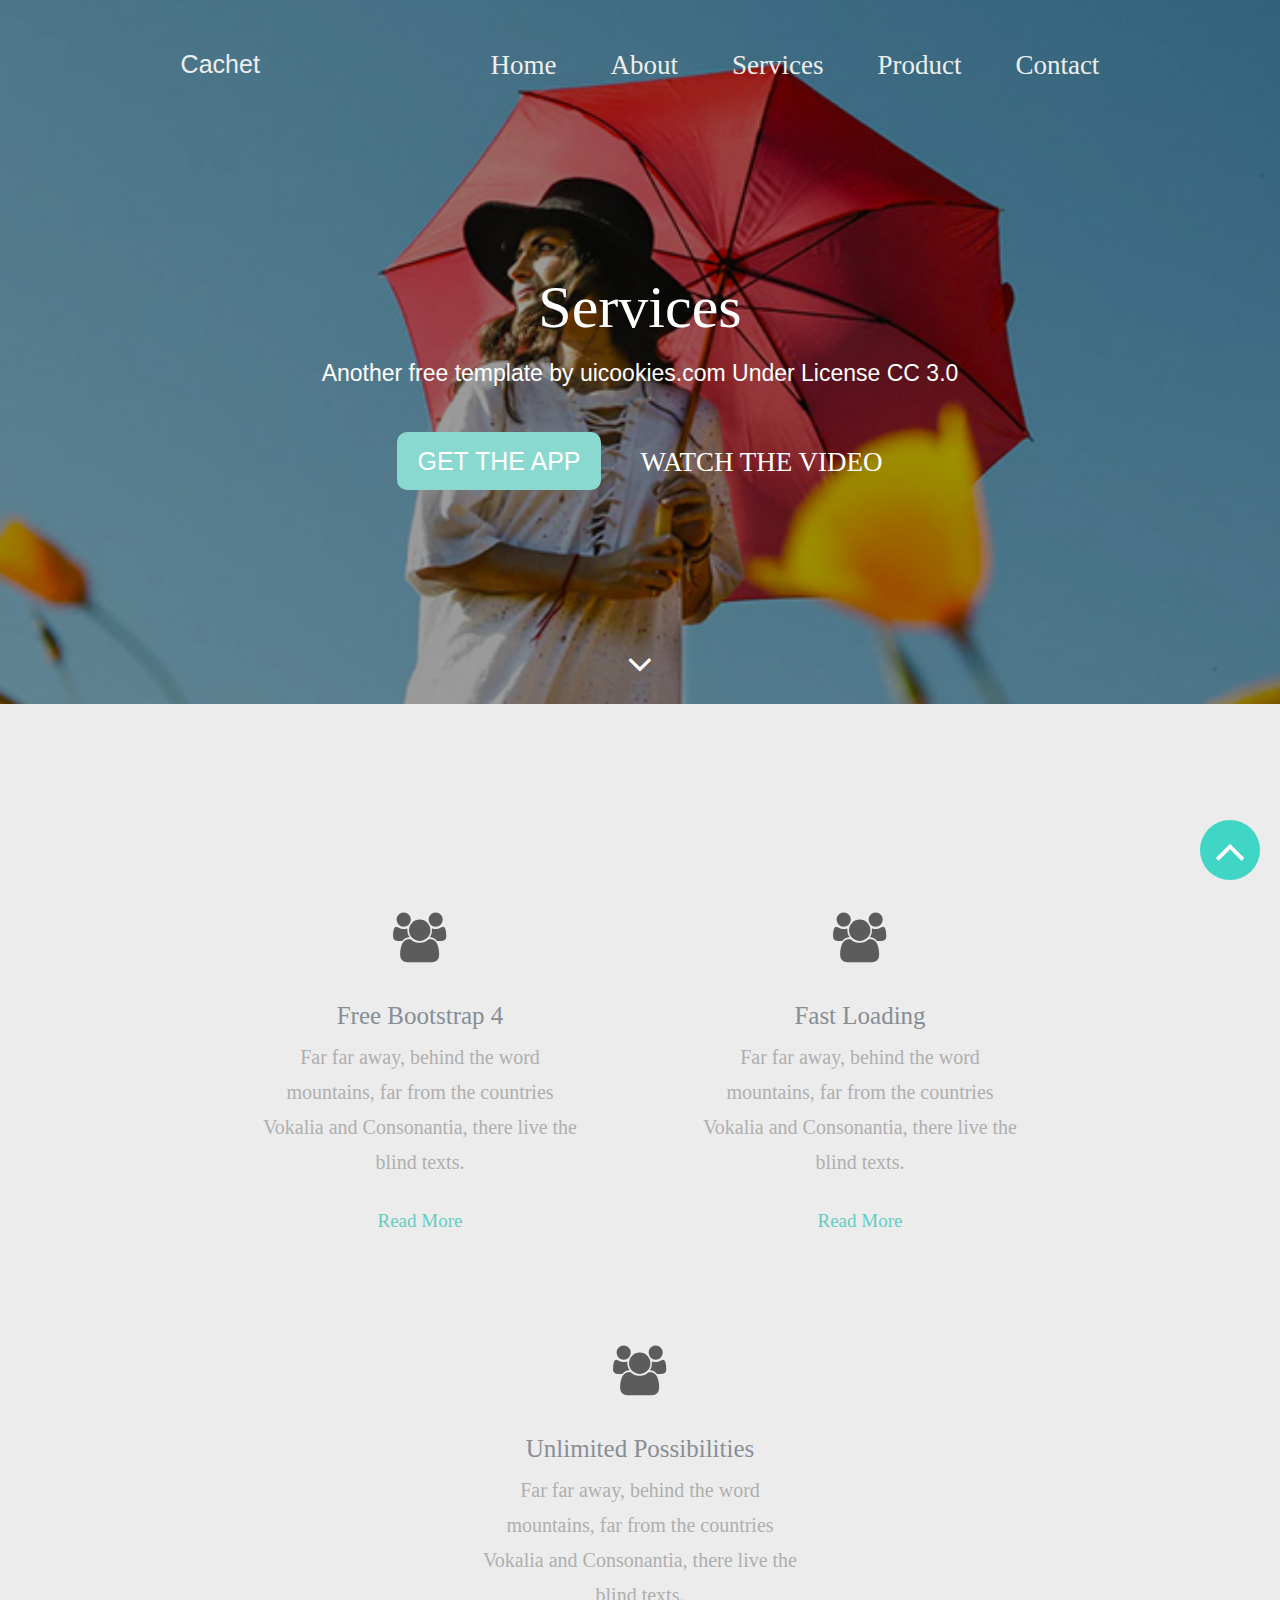
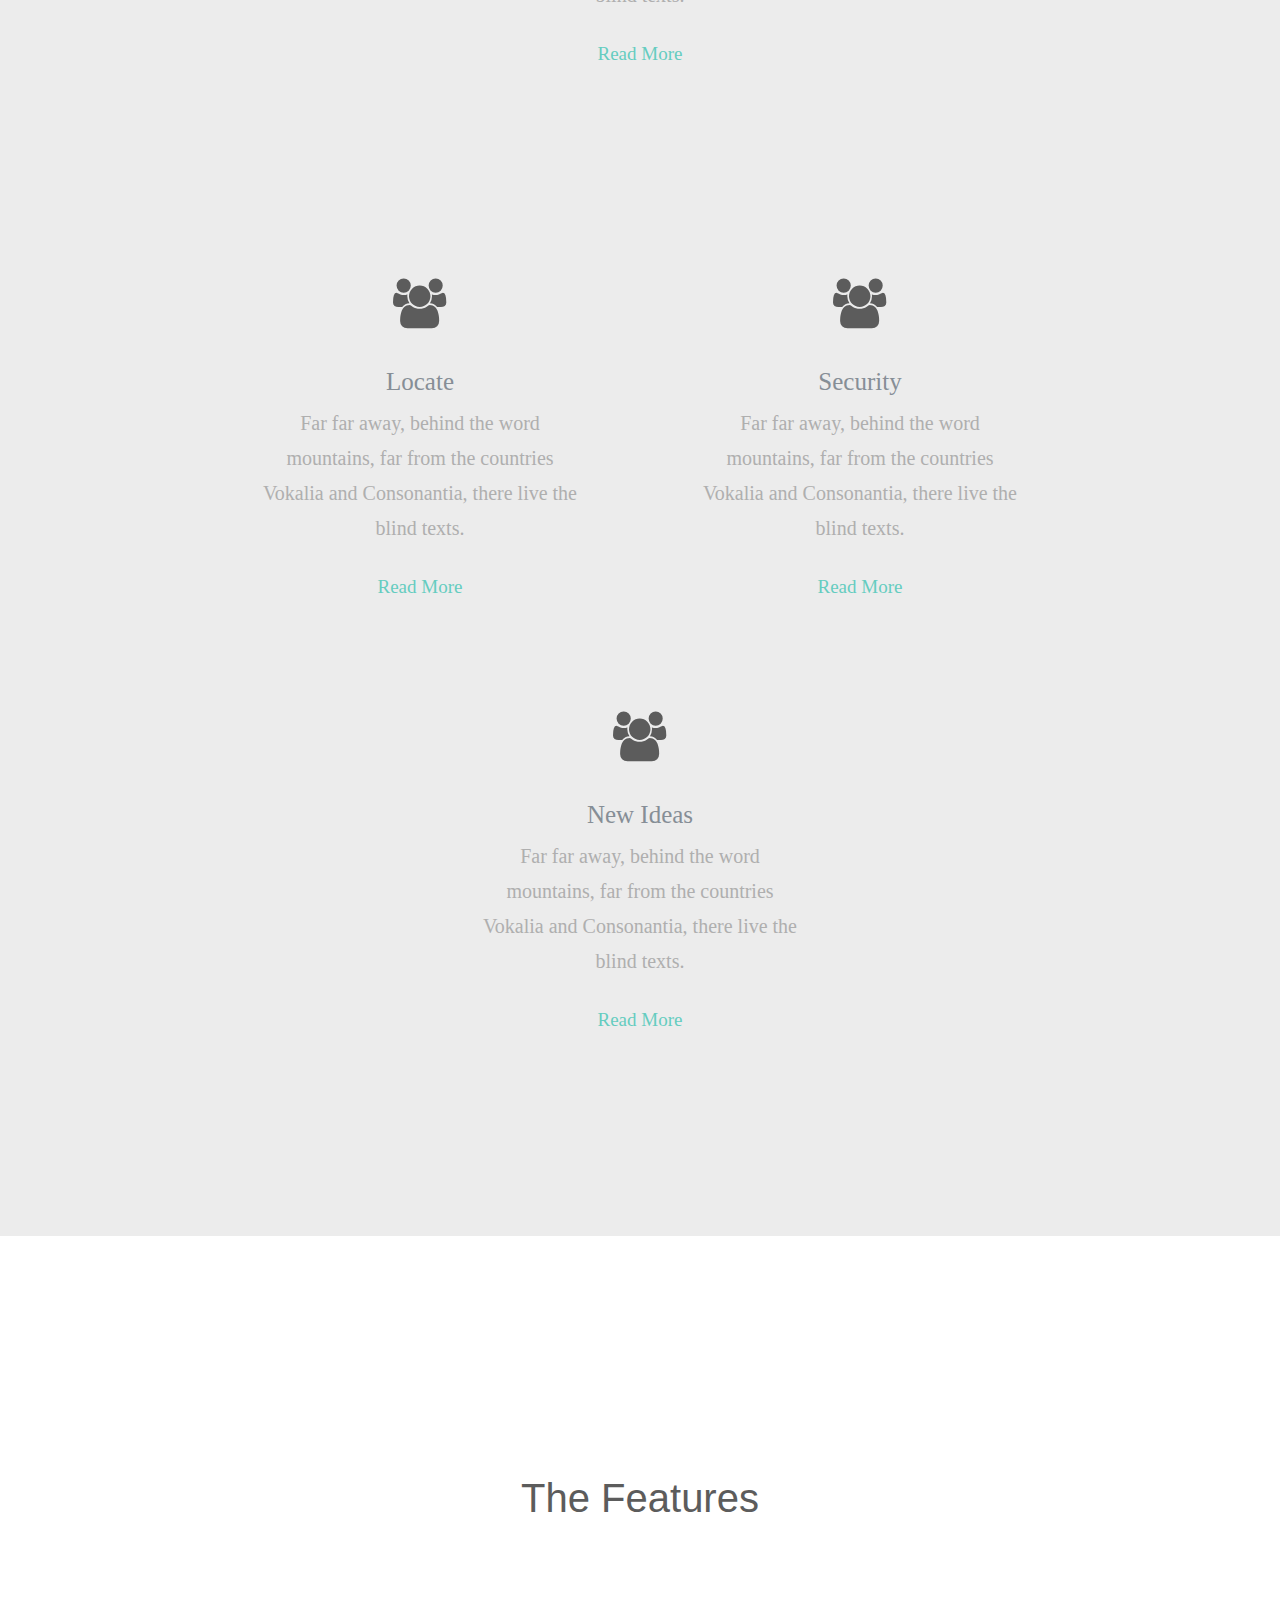
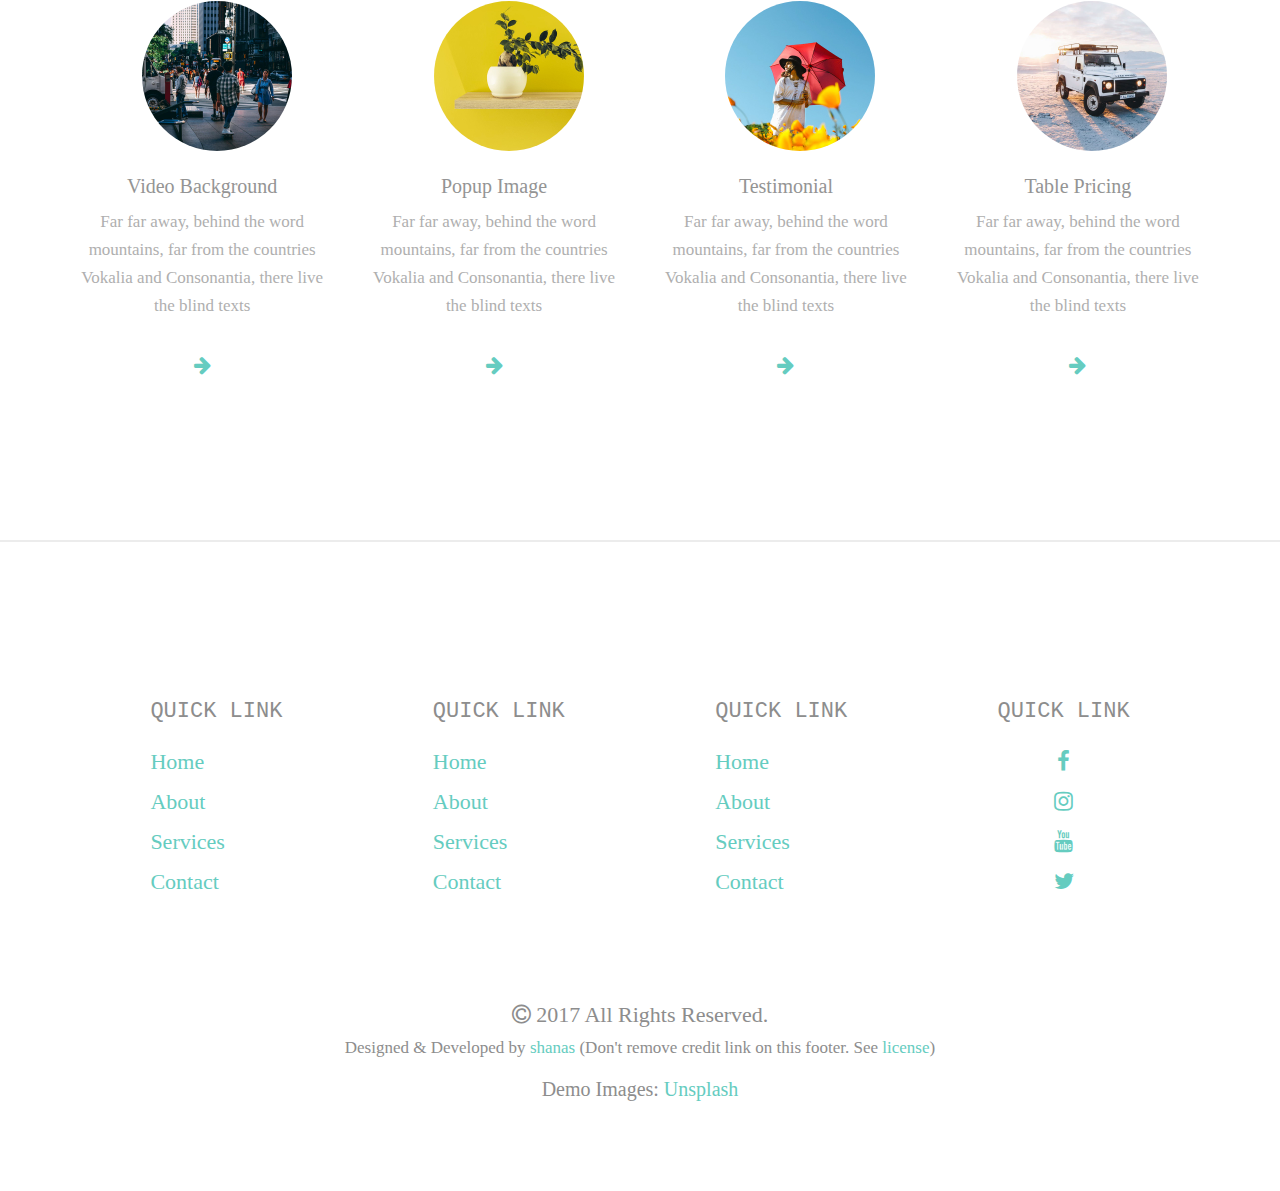
<file: service.html>
<!DOCTYPE html>
<html lang="en">
<head>
    <meta charset="UTF-8">
    <meta name="viewport" content="width=device-width, initial-scale=1.0">
    <title>Uicookies | Free HTML Template</title>
    <link rel="stylesheet" href="css/styles.css">
    <link rel="stylesheet" href="icons/font-awesome/css/font-awesome.css">
    <link 
        rel="icon"
        title="image/png"
        href="/images/logo.png"
    />
</head>
<body>
    
    <section class="landing-page-container" id="service-home">
        <div class="header-link-container">
            <div class="logo-img">
                <p>
                    cachet
                </p>
            </div>

            <div class="link-container">
                <ul>
                    <li><a href="index.html" target="_blank">home</a></li>
                    <li><a href="about.html">about</a></li>
                    <li><a href="">services</a></li>
                    <li><a href="product.html">product</a></li>
                    <li><a href="contant.html">contact</a></li>
                </ul>
            </div>
        </div>

        <div class="sub-menu-sm">
            <div class="logo-img" id="logo-img-ed">
                <p>
                    cachet
                </p>
            </div>

            <div class="navicon">
                <i class="fa fa-navicon"></i>

                <div class="link-container" id="link-ed">
                    <ul>
                        <li><a href="index.html">home</a></li>
                        <li><a href="about.html">about</a></li>
                        <li><a href="">services</a></li>
                        <li><a href="product.html">product</a></li>
                        <li><a href="contant.html">contact</a></li>
                    </ul>
                </div>
            </div>
        </div>

        <div class="contact-text-container">
            <div class="contact">
                <p>
                    services
                </p>
            </div>

            <div class="contact-text">
                <p>
                    Another free template by uicookies.com Under License CC 3.0
                </p>
            </div>

            <div class="get-watch-container">
                <div class="get-app">
                    <p>
                        <a href="https://uicookies.com/demo/theme/cachet/single-page.html" target="_blank">get the app</a>
                    </p>
                </div>
                
                <div class="watch-video">
                    <p>
                        <a href="">watch the video</a>
                    </p>
                </div>
            </div>
        </div>

        <div class="icon-down">
           <a href="#footer"> <i class="fa fa-angle-down"></i> </a>
        </div>
    </section>


    <section class="service">
        <div class="service-group">
            <div class="service-container">
                <div class="service-content">

                    <div class="service-logo">
                        <i class="fa fa-users"></i>
                    </div>

                    <div class="service-header">
                        <p>
                            free bootstrap 4
                        </p>
                    </div>

                    <div class="service-text">
                        <p>
                            Far far away, behind the word mountains, far from the countries Vokalia and Consonantia, there live the blind texts.
                        </p>
                    </div>

                    <div class="service-btn">
                        <a href="https://uicookies.com/demo/theme/cachet/single-page.html" target="_blank">read more</a>
                    </div>
                </div>
            </div>

            <div class="service-container">
                <div class="service-content">

                    <div class="service-logo">
                        <i class="fa fa-users"></i>
                    </div>

                    <div class="service-header">
                        <p>
                            Fast Loading
                        </p>
                    </div>

                    <div class="service-text">
                        <p>
                            Far far away, behind the word mountains, far from the countries Vokalia and Consonantia, there live the blind texts.
                        </p>
                    </div>

                    <div class="service-btn">
                        <a href="https://uicookies.com/demo/theme/cachet/single-page.html" target="_blank">read more</a>
                    </div>
                </div>
            </div>

            <div class="service-container">
                <div class="service-content">

                    <div class="service-logo">
                        <i class="fa fa-users"></i>
                    </div>

                    <div class="service-header">
                        <p>
                            Unlimited Possibilities
                        </p>
                    </div>

                    <div class="service-text">
                        <p>
                            Far far away, behind the word mountains, far from the countries Vokalia and Consonantia, there live the blind texts.
                        </p>
                    </div>

                    <div class="service-btn">
                        <a href="https://uicookies.com/demo/theme/cachet/single-page.html" target="_blank">read more</a>
                    </div>
                </div>
            </div>
        </div>

        <div class="service-group ed">
            <div class="service-container">
                <div class="service-content">

                    <div class="service-logo">
                        <i class="fa fa-users"></i>
                    </div>

                    <div class="service-header">
                        <p>
                            Locate
                        </p>
                    </div>

                    <div class="service-text">
                        <p>
                            Far far away, behind the word mountains, far from the countries Vokalia and Consonantia, there live the blind texts.
                        </p>
                    </div>

                    <div class="service-btn">
                        <a href="https://uicookies.com/demo/theme/cachet/single-page.html" target="_blank">read more</a>
                    </div>
                </div>
            </div>

            <div class="service-container">
                <div class="service-content">

                    <div class="service-logo">
                        <i class="fa fa-users"></i>
                    </div>

                    <div class="service-header">
                        <p>
                            Security
                        </p>
                    </div>

                    <div class="service-text">
                        <p>
                            Far far away, behind the word mountains, far from the countries Vokalia and Consonantia, there live the blind texts.
                        </p>
                    </div>

                    <div class="service-btn">
                        <a href="https://uicookies.com/demo/theme/cachet/single-page.html" target="_blank">read more</a>
                    </div>
                </div>
            </div>

            <div class="service-container">
                <div class="service-content">

                    <div class="service-logo">
                        <i class="fa fa-users"></i>
                    </div>

                    <div class="service-header">
                        <p>
                            New Ideas
                        </p>
                    </div>

                    <div class="service-text">
                        <p>
                            Far far away, behind the word mountains, far from the countries Vokalia and Consonantia, there live the blind texts.
                        </p>
                    </div>

                    <div class="service-btn">
                        <a href="https://uicookies.com/demo/theme/cachet/single-page.html" target="_blank">read more</a>
                    </div>
                </div>
            </div>
        </div>
    </section>


    <section class="features-container">
        <div class="header-text">
            <p>
                the features
            </p>
        </div>
        <div class="feature-content-container">
            <div class="feature-content">
                <div class="image">
                    <img src="/images/img_1.jpg" alt="">
                </div>
                <div class="feature-text1">
                    <p>
                        video background
                    </p>
                </div>
                <div class="feature-text2">
                    <p>
                        Far far away, behind the word
                    </p>
                    <p>
                        mountains, far from the countries
                    </p>
                    <p>
                        Vokalia and Consonantia, there live
                    </p>
                    <p>
                        the blind texts
                    </p>
                </div>
                <div class="icon">
                    <i class="fa fa-arrow-right"></i>
                </div>
            </div>

            <div class="feature-content">
                <div class="image">
                    <img src="/images/img_2.jpg" alt="">
                </div>
                <div class="feature-text1">
                    <p>
                        popup image
                    </p>
                </div>
                <div class="feature-text2">
                    <p>
                        Far far away, behind the word
                    </p>
                    <p>
                        mountains, far from the countries
                    </p>
                    <p>
                        Vokalia and Consonantia, there live
                    </p>
                    <p>
                        the blind texts
                    </p>
                </div>
                <div class="icon">
                    <i class="fa fa-arrow-right"></i>
                </div>
            </div>

            <div class="feature-content">
                <div class="image">
                    <img src="/images/img_3.jpg" alt="">
                </div>
                <div class="feature-text1">
                    <p>
                        testimonial
                    </p>
                </div>
                <div class="feature-text2">
                    <p>
                        Far far away, behind the word
                    </p>
                    <p>
                        mountains, far from the countries
                    </p>
                    <p>
                        Vokalia and Consonantia, there live
                    </p>
                    <p>
                        the blind texts
                    </p>
                </div>
                <div class="icon">
                    <i class="fa fa-arrow-right"></i>
                </div>
            </div>

            <div class="feature-content">
                <div class="image">
                    <img src="/images/img_4.jpg" alt="">
                </div>
                <div class="feature-text1">
                    <p>
                        table pricing
                    </p>
                </div>
                <div class="feature-text2">
                    <p>
                        Far far away, behind the word
                    </p>
                    <p>
                        mountains, far from the countries
                    </p>
                    <p>
                        Vokalia and Consonantia, there live
                    </p>
                    <p>
                        the blind texts
                    </p>
                </div>
                <div class="icon">
                    <i class="fa fa-arrow-right"></i>
                </div>
            </div>
        </div>
    </section>


    <section>
        <div class="horizontal-line"></div>
        
        <div class="center-footer-link">
            <div class="quick-link-container">
                <div class="quick">
                    <p>
                        quick link
                    </p>
                </div>

                <div class="quick-link-container">
                    <div class="quick-link">
                        <a href="index.html">home</a>
                    </div>
                    <div class="quick-link">
                        <a href="about.html">about</a>
                    </div>
                    <div class="quick-link">
                        <a href="service.html">services</a>
                    </div>
                    <div class="quick-link">
                        <a href="#contact-home">contact</a>
                    </div>
                </div>
            </div>

            <div class="quick-link-container">
                <div class="quick">
                    <p>
                        quick link
                    </p>
                </div>

                <div class="quick-link-container">
                    <div class="quick-link">
                        <a href="index.html">home</a>
                    </div>
                    <div class="quick-link">
                        <a href="about.html">about</a>
                    </div>
                    <div class="quick-link">
                        <a href="service.html">services</a>
                    </div>
                    <div class="quick-link">
                        <a href="#contact-home">contact</a>
                    </div>
                </div>
            </div>

            <div class="quick-link-container">
                <div class="quick">
                    <p>
                        quick link
                    </p>
                </div>

                <div class="quick-link-container">
                    <div class="quick-link">
                        <a href="index.html">home</a>
                    </div>
                    <div class="quick-link">
                        <a href="about.html">about</a>
                    </div>
                    <div class="quick-link">
                        <a href="service.html">services</a>
                    </div>
                    <div class="quick-link">
                        <a href="#contact-home">contact</a>
                    </div>
                </div>
            </div>

            <div class="quick-link-container">
                <div class="quick">
                    <p>
                        quick link
                    </p>
                </div>

                <div class="quick-link-container ed">
                    <div class="quick-link">
                        <a href=""><i class="fa fa-facebook"> <span>| facebook</span> </i></a>
                    </div>
                    <div class="quick-link">
                        <a href=""><i class="fa fa-instagram"> <span>| instagram</span> </i></a>
                    </div>
                    <div class="quick-link">
                        <a href=""><i class="fa fa-youtube"> <span>| youtube</span> </i></a>
                    </div>
                    <div class="quick-link">
                        <a href=""><i class="fa fa-twitter"> <span>| twitter</span> </i></a>
                    </div>
                </div>
            </div>
        </div>

        <div class="footer-conclude-container">
            <div class="footer-copyright">
                <p>
                    <i class="fa fa-copyright"></i> 2017 all rights reserved.
                </p>
            </div>
            <div class="footer-text">
                <p>
                    Designed & Developed by <span>shanas</span> (Don't remove credit link on this footer. See <a href="https://uicookies.com/demo/theme/cachet/single-page.html" target="_blank">license</a>)
                </p>
            </div>
            <div class="demo">
                <p>
                    demo images: <a href="https://unsplash.com/" target="_blank"><span>unsplash</span></a>
                </p>
            </div>
        </div>

        <div class="scroll-to-top">
            <a href="service.html"><i class="fa fa-angle-up"></i></a>
        </div>
    </section>

</body>
</html>
</file>
<file: css/styles.css>
* {
    margin: 0px;
    padding: 0px;
    box-sizing: border-box;
}


.landing-page-container {
    background-image: url('/images/img_2.jpg');
    background-repeat: no-repeat;
    background-size: cover;
    background-position: 0px;
    position: relative;
}


.video {
    width: 100%;
    position: absolute;
    top: 0px;
}

#product-content {
    background-image: url('/images/img_1.jpg');
}

.landing-page-container::before {
    content: '';
    background-color: rgba(0, 0, 0, 0.39);
    width: 100%;
    height: 100%;
    position: absolute;
}
#back-video::before {
    content: '';
    background-color: rgba(255, 255, 255, 0.39);
    width: 100%;
    height: 100%;
    position: absolute;
}
.header-link-container {
    display: flex;
    justify-content: space-evenly;
    padding-top: 50px;
}
.logo-img {
    font-size: 25px;
    text-transform: capitalize;
    color: #eee;
    font-family: open sans,sans-serif;
    cursor: pointer;
    z-index: 10;
}
.link-container {
    z-index: 10;
}
.link-container ul {
    list-style: none;
}
.link-container ul li {
    display: inline-block;
    font-size: 27px;
    margin-left: 50px;
    text-transform: capitalize;
}
.link-container ul li a {
    text-decoration: none;
    color: #eee;
    transition: 0.3s;
}
.link-container ul li a:focus {
    color: #fff;
}
.link-container ul li a:hover {
    color: #89D9D0;
    animation: move_bottom-border 2s ease infinite;
    animation-delay: 0.2s;
}

@keyframes move_bottom-border {
    from {
        border-bottom: 5px solid #65ccc0;
    }
}

.sub-menu-sm {
    display: flex;
    justify-content: space-evenly;
    z-index: 20000;
    display: none;
}
#logo-img-ed {
    position: relative;
    left: -15em;
}
.navicon {
    font-size: 25px;
    color: white;
    display: flex;
    justify-content: flex-end;
    margin-right: 5em;
    z-index: 20;
    position: relative;
    width: fit-content;
    float: right;
}
.navicon i:hover {
    cursor: pointer;
}
.navicon:hover #link-ed{
    display: inline-block;
    animation: move_link-ed 0.3s ease forwards;
}

@keyframes move_link-ed {
    0% {
        margin-right: -100px;
    }
    100% {
        margin-right: 7em;
    }
}

#link-ed {
    margin-right: 7em;
    position: absolute;
    display: none;
}
#link-ed ul {
    position: absolute;
    background-color: #333;
    top: 20px;
    padding: 30px 20px;
    display: inline-block;
    z-index: 20;
}
#link-ed ul li {
    margin-top: 10px;
    text-align: center;
}

.contact-text-container {
    position: relative;
    text-align: center;
    display: flex;
    flex-direction: column;
    margin-top: 15%;
}
.contact {
    text-transform: capitalize;
    font-size: 60px;
    color: white;
    z-index: 10;
    font-family: Cambria, Cochin, Georgia, Times, 'Times New Roman', serif;
}

@media (max-width: 800px) {
    .contact-text-container {
        margin-top: 10%;
    }
}
@media (max-width: 700px) {
    .contact-text-container {
        margin-top: 5%;
    }
    #back-video::before {
        content: '';
        width: 100%;
        height: 100%;
        background-color: white;
    }
}

.contact-text {
    font-size: 23px;
    color: white;
    font-family: 'Gill Sans', 'Gill Sans MT', Calibri, 'Trebuchet MS', sans-serif;
    margin-top: 18px;
    padding: 0px 20px;
    z-index: 10;
}

.get-watch-container {
    display: flex;
    justify-content: center;
    margin-top: 60px;
    position: relative;
    z-index: 10;
}
.get-app {
    margin-left: 30px;
}
.get-app a {
    text-transform: uppercase;
    color: white;
    font-size: 25px;
    font-family: Verdana, Geneva, Tahoma, sans-serif;
    padding: 15px 20px;
    text-decoration: none;
    background-color: #89D9D0;
    transition: 0.3s;
    margin-right: 40px;
    border-radius: 10px;
}
.get-app a:hover {
    cursor: pointer;
    background-color: #65ccc0;
}
.watch-video {
    margin-right: 30px;
}
.watch-video a {
    color: white;
    font-size: 27px;
    text-transform: uppercase;
    text-decoration: none;
}

.icon-down i {
    font-size: 40px;
    color: white;
    z-index: 10;
    position: relative;
    display: flex;
    justify-content: center;
    margin-top: 13%;
    cursor: pointer;
    padding-bottom: 20px;
} 
.icon-down a {
    text-decoration: none;
}

@media (max-width: 664px) {
    .get-watch-container {
        display: flex;
        flex-wrap: wrap;
    }
}
@media (max-width: 537px) {
    .watch-video {
        margin-top: 20px;
    }
}
@media (max-width: 900px) {
    .sub-menu-sm {
        display: inline-block;
        display: flex;
        justify-content: flex-end;
        padding-top: 50px;
    }
    .header-link-container {
        display: none;
    }
}




.message-area-container {
    width: 100%;
    background-color: rgb(240, 240, 240);
    display: flex;
    justify-content: space-evenly;
    align-items: center;
    flex-wrap: wrap;
    padding: 150px 0px;
}
.message-container1 {
    width: 45em;
    background-color: white;
    position: relative;
    padding: 50px 40px;
    margin: 0px 20px;
}
.name-container {
    display: flex;
}
.name-text {
    margin-bottom: 10px;
    text-transform: uppercase;
    color: rgb(141, 141, 141);
    font-family: 'Gill Sans', 'Gill Sans MT', Calibri, 'Trebuchet MS', sans-serif;
}
.last-name-container {
    margin-left: 50px;
}
.name-text.ed {
    margin-top: 15px;
}
.name input {
    width: 22em;
    padding: 10px 7px;
    border-radius: 5px;
    border: 2px solid rgb(204, 204, 204);
}
.name input:focus {
    border: 2px solid #65ccc0;
    outline: none;
    color: #65ccc0;
}
.email input {
    width: 100%;
    border-radius: 5px;
    padding: 12px 7px;
    font-size: 17px;
    border: 2px solid rgb(204, 204, 204);
}
.email input:focus {
    border: 2px solid #65ccc0;
    color: #65ccc0;
    outline: none;
}
.message textarea {
    width: 100%;
    border-radius: 5px;
    padding: 18px;
    border: 2px solid rgb(204, 204, 204);
    margin-bottom: 30px;
}
.message textarea:focus {
    outline: none;
    border: 2px solid #65ccc0;
}
.get-app.ed p a {
    margin-left: -30px;
    font-size: 18px;
}

.text {
    font-size: 50px;
    text-transform: capitalize;
    text-align: center;
    color: white;
}
.number-container {
    background-color: #65ccc0;
    padding: 100px 0px;
}


.message-container2 {
    display: flex;
    flex-direction: column;
    justify-content: flex-end;
    margin-top: -5em;
    margin: 0px 20px;
}
.text-message {
    text-transform: uppercase;
    color: #65ccc0;
    margin-bottom: 10px;
}
.text-content {
    font-size: 22px;
    color: rgb(141, 141, 141);
}
.text-content.ed {
    line-height: 40px;
}
.infor {
    margin-bottom: 40px;
}
@media (max-width: 1078px) {
    .message-container2 {
        margin-top: 50px;
    }
}


.footer-container {
    margin-top: 200px;
}
.center-footer-link {
    display: flex;
    flex-wrap: wrap;
    justify-content: space-evenly;
}
.quick-link-container {
    line-height: 40px;
}
.quick {
    text-transform: uppercase;
    font-size: 22px;
    color: rgb(141, 141, 141);
    font-family: monospace;
    margin-bottom: 10px;
}
.quick-link a {
    text-decoration: none;
    text-transform: capitalize;
    font-size: 22px;
    color: #65ccc0;
    display: block;
    transition: 0.3s;
}
.quick-link a:hover {
    cursor: pointer;
    color: #949494;
    text-decoration: underline;
}
.quick-link-container.ed {
    display: flex;
    flex-direction: column;
    justify-content: center;
    align-items: center;
}
.quick-link-container.ed i span {
    transition: 0.3s;
    display: none;
}
.quick-link-container.ed i:hover span {
    display: inline-block;
    color: #65ccc0;
}

.footer-conclude-container {
    display: flex;
    flex-direction: column;
    justify-content: center;
    align-items: center;
    margin-top: 100px;
    padding-bottom: 70px;
    text-align: center;
}
.footer-copyright {
    font-size: 22px;
    text-transform: capitalize;
    color: rgb(141, 141, 141);
    margin-bottom: 10px;
}
.footer-text {
    font-size: 17px;
    color: rgb(141, 141, 141);
    margin-bottom: 20px;
}
.footer-text span {
    color: #65ccc0;
}
.footer-text a {
    color: #65ccc0;
    text-decoration: none;
}
.demo {
    font-size: 20px;
    text-transform: capitalize;
    color: rgb(141, 141, 141);
    margin-bottom: 20px;
}
.demo a {
    text-decoration: none;
}
.demo span {
    color: #65ccc0;
}


/* service content */
#service-home {
    background-image: url('/images/img_3.jpg');
}
.service {
    background-color: #ECECEC;
    padding: 150px 0px;
}
.service-group {
    display: flex;
    flex-wrap: wrap;
    justify-content: center;
}
.service-group.ed {
    margin-top: 100px;
}
.service-container {
    width: 400px;
    padding: 40px;
    transition: 0.3s;
    margin: 15px 20px;
    position: relative;
}
.service-container:hover {
    background-color: #fff;
}
.service-content {
    display: flex;
    flex-direction: column;
    justify-content: center;
    align-items: center;
}
.service-logo {
    font-size: 50px;
    color: #5c5c5c;
    margin-bottom: 25px;
}
.service-header {
    text-transform: capitalize;
    color: #868e96;
    font-size: 25px;
    margin: 10px 0px;
}
.service-text {
    font-size: 20px;
    color: #afafaf;
    text-align: center;
    line-height: 35px;
}
.service-btn {
    margin-top: 30px;
}
.service-btn a {
    text-transform: capitalize;
    text-decoration: none;
    color: #65ccc0;
    font-size: 19px;
}



/* product content */
.product-container {
    background-color: rgb(245, 245, 245);
    padding: 100px 20px;
    margin-top: 0px;
}
.product-text {
    text-transform: uppercase;
    font-size: 30px;
    font-family: 'Segoe UI', Tahoma, Geneva, Verdana, sans-serif;
    text-align: center;
    margin-bottom: 50px;
}
.product-text em {
    font-size: 18px;
}
.product-card-container {
    display: flex;
    flex-wrap: wrap;
    justify-content: space-evenly;
}
.product-card-container.ed {
    margin-top: 50px;
}
.product-container {
    width: 100%;
}
.container {
    width: 350px;
    height: 500px;
    perspective: 700px;
    margin-top: 30px;
}
.container:hover > .card {
    cursor: pointer;
    transform: rotateY(180deg);
}
.card {
    width: 100%;
    height: 100%;
    position: relative;
    transition: 2s;
    transform-style: preserve-3d;
}
.front,
.back {
    width: 100%;
    height: 100%;
    border-radius: 15px;
    position: absolute;
    backface-visibility: hidden;
}
.front {
    text-transform: uppercase;
    font-size: 25px;
    background-image: url('/images/17.png');
    background-repeat: no-repeat;
    background-size: cover;
    background-position: 0px;
}
.front.front2 {
    background-image: url('/images/16.png');
}
.front.front3 {
    background-image: url('/images/3.png');
}
.front.front4 {
    background-image: url('/images/4.png');
}
.front::before {
    content: 'check product price';
    width: 100%;
    height: 100%;
    background-color: #89d9d0d0;
    position: absolute;
    border-radius: 15px;
    display: flex;
    justify-content: center;
    align-items: center;
}
.back {
    font-size: 25px;
    text-transform: capitalize;
    line-height: 55px;
    display: flex;
    flex-direction: column;
    justify-content: center;
    align-items: center;
    background-color: #65ccc0;
    color: white;
    transform: rotateY(180deg);
}
.back span {
    text-transform: lowercase;
}
.back .drop-down {
    font-size: 30px;
    text-align: center;
    margin-top: 20px;
}

.map-container {
    margin-top: 200px;
}
.image {
    width: 100%;
}
.map-text {
    text-transform: uppercase;
    font-size: 40px;
    font-family: Cambria, Cochin, Georgia, Times, 'Times New Roman', serif;
    text-align: center;
    margin-bottom: 30px;
    letter-spacing: 5px;
}

.contact.ed {
    font-size: 6em;
    text-transform: capitalize;
}


/* home page css */
.features-container {
    margin-top: 40em;
}
.feature-content-container {
    display: flex;
    justify-content: center;
    margin-top: 80px;
}
.feature-content {
    display: flex;
    flex-direction: column;
    justify-content: center;
    align-items: center;
    margin-right: 25px;
    margin-left: 25px;
}
.header-text {
    text-transform: capitalize;
    color: #5c5c5c;
    font-size: 40px;
    font-family: 'Segoe UI', Tahoma, Geneva, Verdana, sans-serif;
    text-align: center;
    margin-top: -400px;
}
.header-text2 {
    text-transform: capitalize;
    color: #5c5c5c;
    font-size: 40px;
    font-family: 'Segoe UI', Tahoma, Geneva, Verdana, sans-serif;
    text-align: center;
    margin-top: -300px;
}

.scroll-to-top {
    position: fixed;
    right: 20px;
    bottom: 20px;
}
.scroll-to-top a {
    text-decoration: none;
}
.scroll-to-top i {
    font-size: 50px;
    background-color: #3fd6c5;
    width: 60px;
    height: 60px;
    border-radius: 50%;
    color: white;
    display: flex;
    justify-content: center;
    align-items: center;
}

@media (max-width: 1501px) {
    .header-text2 {
        margin-top: -200px;
    }
}
@media (max-width: 1090px) {
    .header-text2 {
        margin-top: -100px;
    }
}
@media (max-width: 962px) {
    .header-text2 {
        margin-top: 100px;
    }
}
@media (max-width: 670px) {
    .header-text2 {
        margin-top: 400px;
    }
}

.image img {
    width: 150px;
    height: 150px;
    border-radius: 50%;
    position: relative;
    left: 25%;
}
.feature-text1 {
    text-transform: capitalize;
    color: #949494;
    font-size: 25px;
    margin-top: 20px;
    text-align: center;
}
.feature-text2 {
    font-size: 20px;
    color: #afafaf;
    margin-top: 10px;
    line-height: 28px;
    text-align: center;
}
.icon i {
    font-size: 20px;
    width: 50px;
    height: 50px;
    border-radius: 50%;
    display: flex;
    justify-content: center;
    align-items: center;
    color: #65ccc0;
    transition: 0.3s;
    margin-top: 20px;
}
.feature-content:hover .icon i {
    cursor: pointer;
    background-color: #65ccc0;
    color: white;
}

@media (max-width: 1338px) {
    .feature-text2 {
        font-size: 17px;
    }
    .feature-text1 {
        font-size: 20px;
    }
}
@media (max-width: 1336px) {
    .feature-content-container {
        display: flex;
        flex-wrap: wrap;
    }
}


.about-container {
    width: 100%;
    height: 100vh;
    display: flex;
}
.about-container.ed {
    margin-top: -420px;
}
.about {
    display: flex;
}
.about-image {
    background-image: url('/images/img_2.jpg');
    width: 50%;
    height: 600px;
    background-repeat: no-repeat;
    background-size: cover;
    background-position: 0px;
}
.about-image.ed {
    background-image: url('/images/img_3.jpg');
    display: flex;
    order: 10;
}
.about-text {
    width: 50%;
    background-color: #ececec;
    padding: 126px 80px;
    height: fit-content;
}
.about-header {
    text-transform: capitalize;
    font-size: 40px;
    font-family: "Montserrat", Arial, sans-serif;
    color: #212529;
    margin-bottom: 20px;
    text-align: center;
}
.about-text1 {
    color: #868e96;
    font-size: 20px;
    margin-bottom: 20px;
    line-height: 35px;
}
.about-text1.ed {
    margin-bottom: 30px;
}
.about-text .get-app {
    margin-left: 0;
}
.about-text .get-app a {
    font-size: 15px;
}
.none {
    display: none;
}

@media (max-width: 1540px) {
    .about-image {
        height: 630px;
    }
}
@media (max-width: 1502px) {
    .about-image {
        height: 670px;
    }
}
@media (max-width: 1223px) {
    .about-image {
        height: 700px;
    }
}
@media (max-width: 1190px) {
    .about-image {
        height: 740px;
    }
}
@media (max-width: 1196px) {
    .about-image {
        height: 740px;
    }
}
@media (max-width: 1171px) {
    .about-image {
        height: 770px;
    }
}
@media (max-width: 1039px) {
    .about-image {
        height: 810px;
    }
}

@media (max-width: 964px) {
    .about {
        display: none;
    }
    .none {
        display: inline-block;
    }
    .none .about-image {
        width: 100%;
    }
    .none .about-text {
        width: 100%;
    }
    .about-container.ed {
        margin-top: 300px;
    }
}


.testimonial-container {
    margin-top: -200px;
}
.people-testmo-container {
    display: flex;
    flex-wrap: wrap;
    justify-content: center;
    margin-top: 70px;
}
.people-testmo {
    width: 400px;
    display: flex;
    flex-direction: column;
    justify-content: center;
    align-items: center;
    margin: 20px 30px;
}
.testmo-text1 {
    font-size: 23px;
    color: #5c5c5c;
    text-align: center;
    line-height: 35px;
    margin-top: 10px;
}
.testmo-icon i {
    font-size: 30px;
    margin-bottom: 30px;
}
.text-testimo {
    font-size: 20px;
    color: #5c5c5c;
    text-align: center;
    line-height: 30px;
}
.people-testmo img {
    margin-top: 50px;
    position: relative;
    left: 30%;
}
.name {
    font-size: 22px;
    text-transform: capitalize;
    color: #333;
    font-family: 'Gill Sans', 'Gill Sans MT', Calibri, 'Trebuchet MS', sans-serif;
    text-align: center;
    line-height: 40px;
}
.at-name {
    color: #afafaf;
}
.features-container.ed2 {
    margin-top: 350px;
}

@media (max-width: 1082px) {
    .testimonial-container {
        margin-top: -100px;
    }
}
@media (max-width: 964px) {
    .testimonial-container {
        margin-top: 500px;
    }
}
@media (max-width: 1238px) {
    .about-text {
        padding: 73px 80px;
    }
}
@media (max-width: 1093px) {
    .about-text {
        padding: 50px 50px;
    }
}
@media (max-width: 575px) {
    .about-image.ed {
        margin-top: 50px;
    }
}
@media (max-width: 495px) {
    .about-image.ed {
        margin-top: 150px;
    }
}


@media (max-width: 1300px) {
    .testimonial-container {
        margin-top: 110px;
    }
}
@media (max-width: 963px) {
    .features-container.ed2 {
        margin-top: 30em;
    }
}



.horizontal-line {
    border: 1px solid #ececec;
    margin: 150px 0px;
}



/* about content css */
#about-home {
    background-image: url('/images/img\ 5.jpg');
}

/*message content css*/
.message-container {
    display: flex;
    flex-direction: column;
    justify-content: center;
    align-items: center;
    background-color: #ECECEC;
    padding: 120px 0px;
}
.message-text {
    text-align: center;
}
.message-text h1 {
    font-size: 70px;
    text-transform: capitalize;
    font-family: Verdana, Geneva, Tahoma, sans-serif;
    letter-spacing: 5px;
}
.message-text em {
    text-transform: capitalize;
    font-size: 30px;
    font-family: fantasy;
    line-height: 100px;
}
.message-btns-container {
    display: flex;
    justify-content: space-between;
    width: 50%;
}
.btn a {
    text-decoration: none;
    text-transform: capitalize;
    padding: 15px 30px;
    font-size: 23px;
    border-radius: 10px;
    background-color: #65ccc0;
    color: white;
}
.btn a:hover {
    cursor: pointer;
    background-color: #3fd6c5;
}
</file>
